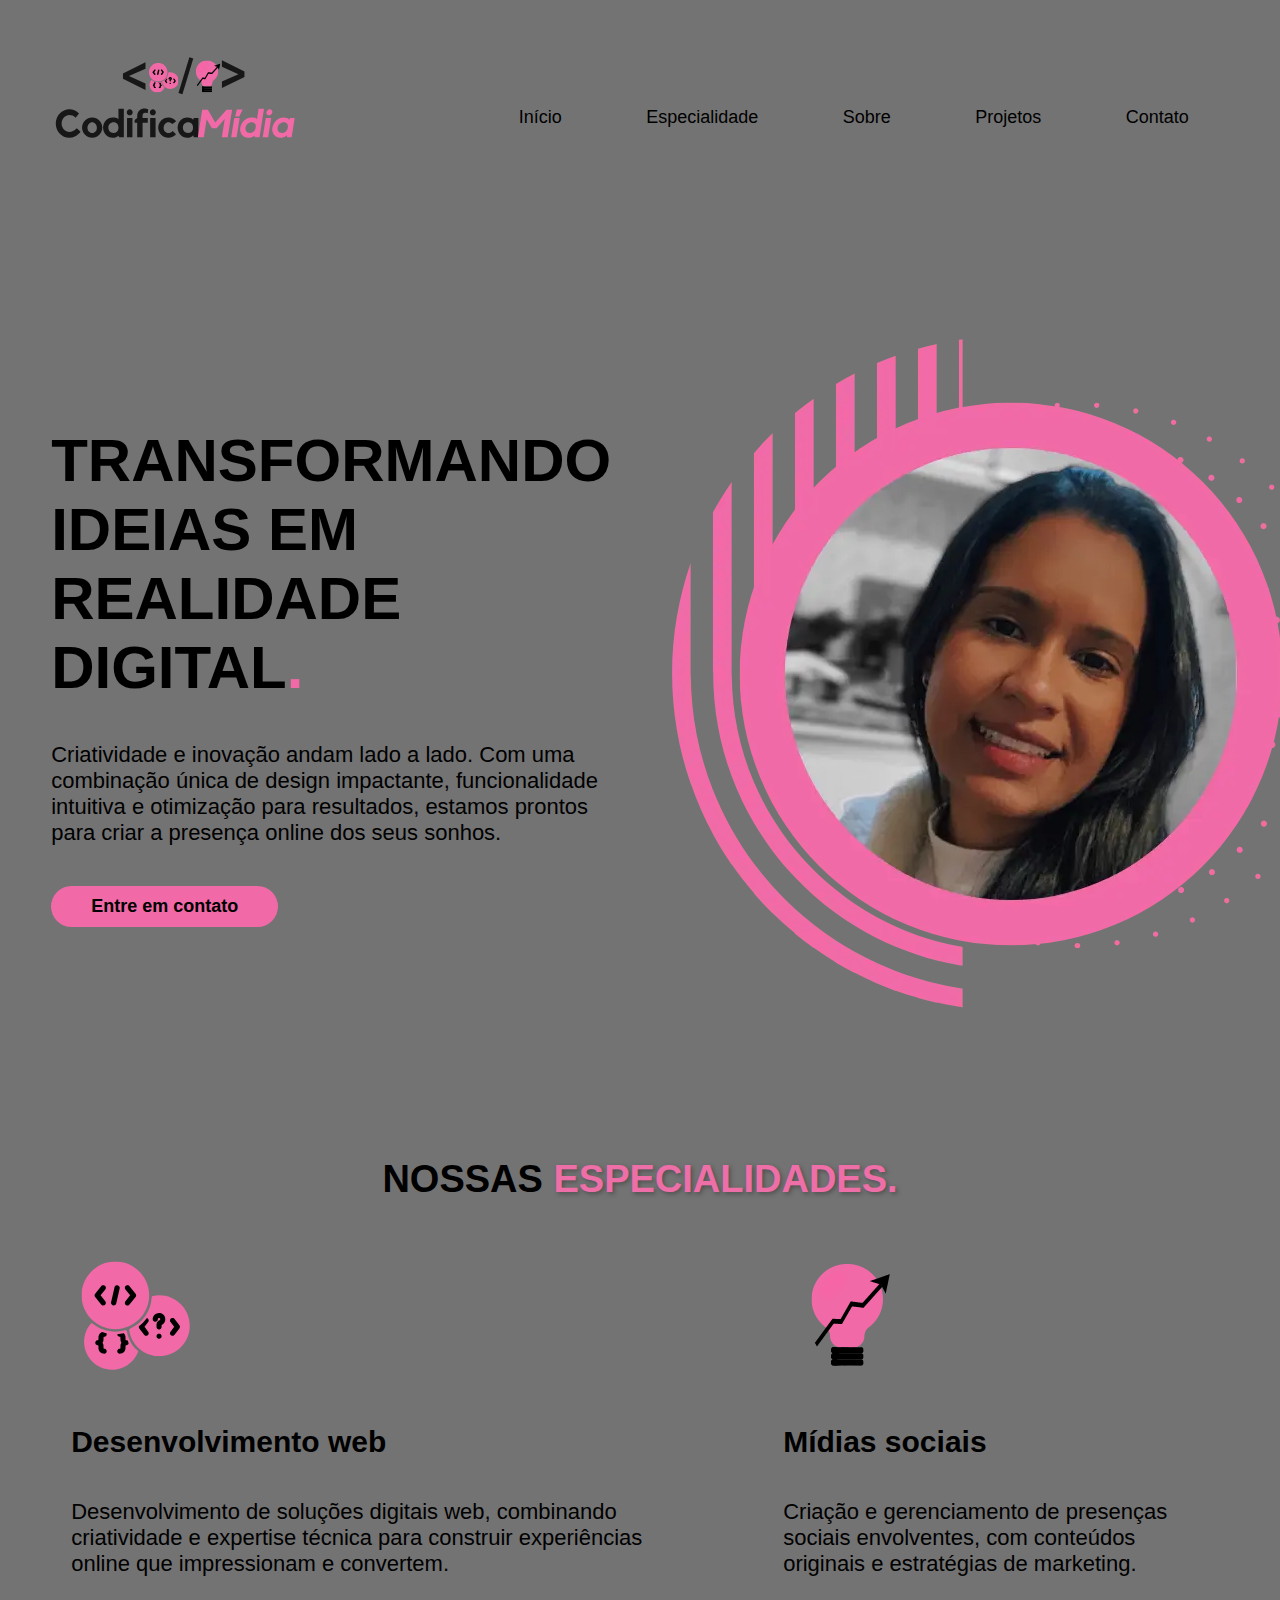
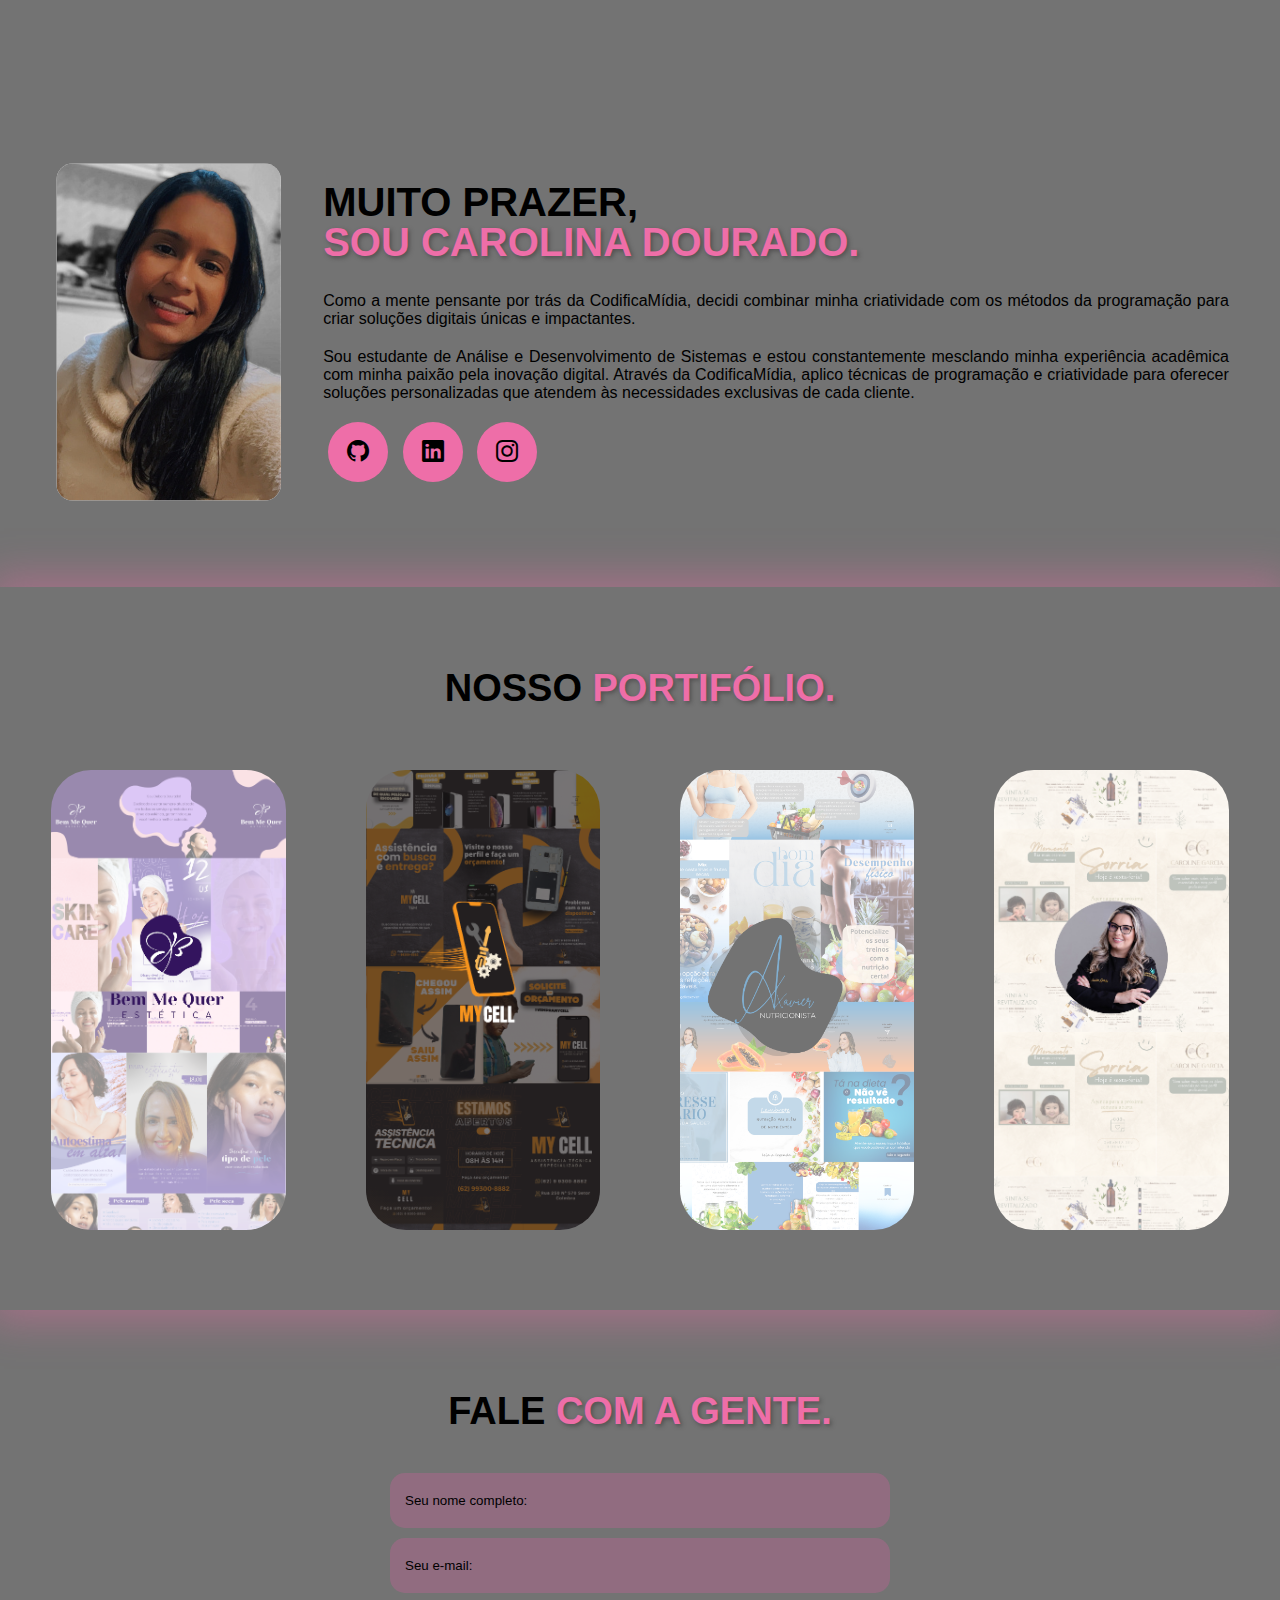
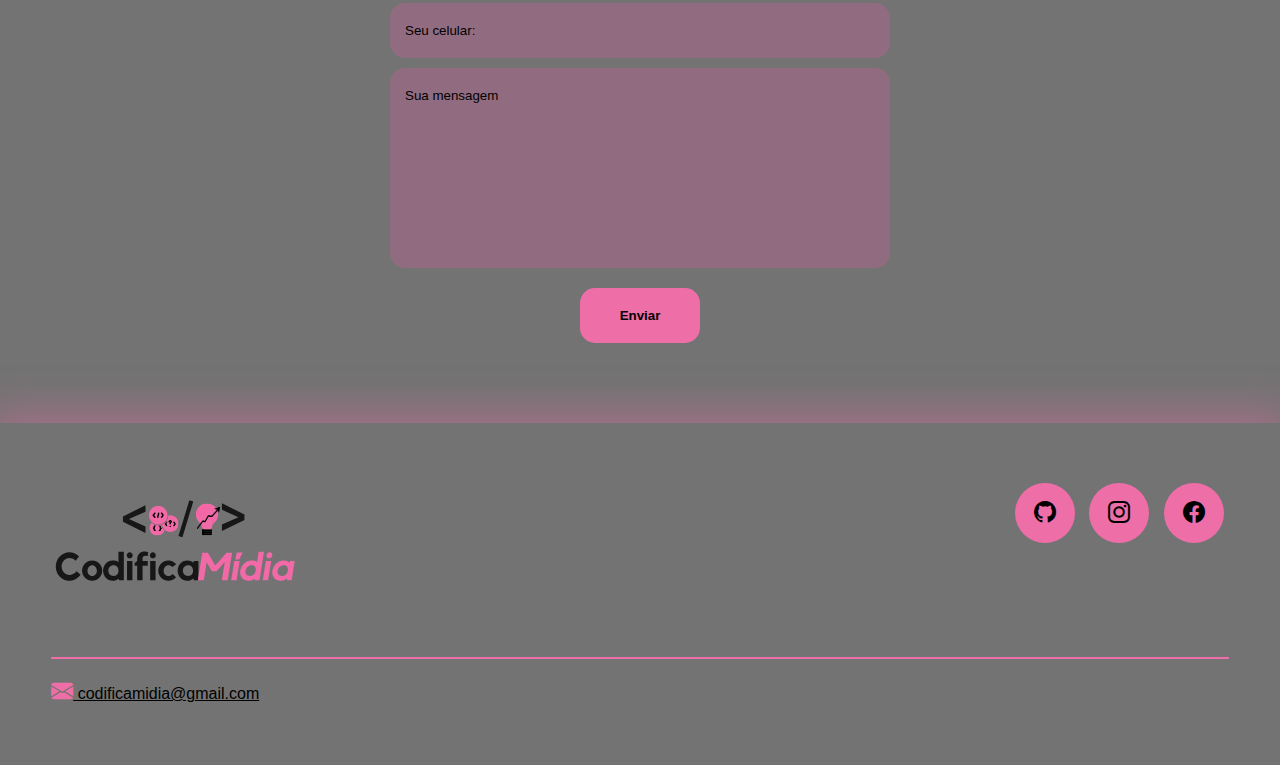
<file: index.html>
<!DOCTYPE html>
<html lang="pt-br">
<head>
    <meta charset="UTF-8">
    <meta name="viewport" content="width=device-width, initial-scale=1.0">
    <title>CodificaMídia</title>
    <!--bootstrap icons-->
    <link rel="stylesheet" href="https://cdn.jsdelivr.net/npm/bootstrap-icons@1.11.3/font/bootstrap-icons.min.css">
    <!--bootstrap icons-->
    <link rel="stylesheet" href="style.css">
    <script src="menu.js" defer></script>
    <link rel="shortcut icon" href="images/code.svg" type="image/x-icon">
</head>
<body>
    
<header>
    <div class="interface">
        <picture>
            <source media="(max-width: 1200px)" srcset="images/imagemlogo.svg" type="image/png">
            <img src="images/imagemlogoM.svg" alt="">
        </picture>
        <!--  
        <div class="logo">
            <a href="#">
                <img src="images/imagemteste.png" alt="Lodo da CodificaMídia">
            </a>
        </div><logo-->
        
        <nav class="menu-desktop">
            <ul>
                <li><a href="#inicio">Início</a></li>
                <li><a href="#especialidades">Especialidade</a></li>
                <li><a href="#sobre">Sobre</a></li>
                <li><a href="#portifolio">Projetos</a></li>
                <li><a href="#formulario">Contato</a></li>
            </ul>
        </nav>

        <div class="btn-abrir-menu" id="btn-menu">
            <i class="bi bi-list"></i>
        </div>

        <div class="menu-mobile" id="menu-mobile">
            <div class="btn-fechar">
                <i class="bi bi-x-lg"></i>
            </div><!--btn-fechar-->

            <nav>
                <ul>
                    <li><a href="#inico">Início</a></li>
                    <li><a href="#especialidades">Especialidade</a></li>
                    <li><a href="#sobre">Sobre</a></li>
                    <li><a href="#portifolio">Projetos</a></li>
                    <li><a href="#formulario">Contato</a></li>
                </ul>
            </nav>

        </div><!--menu-mobile-->
        <div class="overlay-menu" id="overlay-menu">

        </div><!--overlay-menu-->
    </div> <!--interface-->
</header>

<main>
    <section class="topo-do-site" id="inicio">
        <div class="interface">
            <div class="flex">
                <div class="txt-topo-site">
                    <h1>TRANSFORMANDO IDEIAS EM REALIDADE DIGITAL<span>.</span></h1>
                    <p>Criatividade e inovação andam lado a lado. Com uma combinação única de design impactante, funcionalidade intuitiva e otimização para resultados, estamos prontos para criar a presença online dos seus sonhos.</p>

                    <div class="btn-contato">
                        <a href="https://api.whatsapp.com/send?phone=5562992843441&text=Ol%C3%A1,%20gostaria%20de%20saber%20mais%20sobre%20a%20CodificaM%C3%ADdia%20" target="_blank">
                            <button>Entre em contato</button>
                        </a>
                    </div>
                </div> <!--txt-topo-site-->

                <div class="img-topo-site">
                    <img src="images/minhaImagem.webp" alt="Foto Carolina"> 
                </div><!--img-top-site-->
            </div> <!--flex-->
        </div> <!--interface-->
    </section> <!--topo-do-site-->

    <section class="especialidades" id="especialidades">
        <div class="interface">
            <h2 class="titulo">NOSSAS <span>ESPECIALIDADES.</span></h2>
            <div class="flex">
                <div class="especialidades-box">
                    <img src="images/code.svg" alt="">
                    <h3>Desenvolvimento web</h3>
                    <p>Desenvolvimento de soluções digitais web, combinando criatividade e expertise técnica para construir experiências online que impressionam e convertem.</p>
                </div> <!--especialidades_box-->
                <div class="especialidades-box">
                    <img src="images/midia.svg" alt="">
                    <h3>Mídias sociais</h3>
                    <p>Criação e gerenciamento de presenças sociais envolventes, com conteúdos originais e estratégias de marketing.</p>
                </div> <!--especialidades_box-->
            </div> <!--flex-->
        </div> <!--interface-->

    </section> <!--especialidades-->

    <section class="sobre" id="sobre">
        <div class="interface">
            <div class="flex">
                <div class="img-sobre">
                    <img src="images/minhaImagemVertical.png" alt="">
                </div> <!--img-sobre-->

                <div class="txt-sobre">
                    <h2>MUITO PRAZER, <span>SOU CAROLINA DOURADO.</span></h2>
                    <P>Como a mente pensante por trás da CodificaMídia, decidi combinar minha criatividade com os métodos da programação para criar soluções digitais únicas e impactantes.</p>
                    <P>Sou estudante de Análise e Desenvolvimento de Sistemas e estou constantemente mesclando minha experiência acadêmica com minha paixão pela inovação digital. Através da CodificaMídia, aplico técnicas de programação e criatividade para oferecer soluções personalizadas que atendem às necessidades exclusivas de cada cliente.</p>
                    
                    <div class="btn-social">
                        <a href="https://github.com/Caroldoourado" target="_blank"><button><i class="bi bi-github"></i></button></a>
                        <a href="https://www.linkedin.com/in/carolina-dourado-1a83141a1/" target="_blank"><button><i class="bi bi-linkedin"></i></button></a>
                        <a href="https://www.instagram.com/cadoourado/" target="_blank"><button><i class="bi bi-instagram"></i></button></a>
                    </div><!--btn-social-->
                </div><!--txt-sobre-->
            </div><!--flex-->
        </div> <!--interface-->
    </section> <!--sobre-->

    <section class="portifolio" id="portifolio">
        <div class="interface">
            <h2 class="titulo">NOSSO <span>PORTIFÓLIO.</span></h2>
            <div class="flex">
                <div class="img-port" style="background-image: url(images/imagem-bem-me-quer500.png);">
                    <a href="bem-me-quer.html"><div class="overlay"></div></a>
                </div>
                <div class="img-port" style="background-image: url(images/imagem-mycell500.png);">
                    <a href="mycell.html"><div class="overlay"></div></a>
                </div>
                <div class="img-port" style="background-image: url(images/imagem-angelica500px.png);">
                    <a href="nutricionista.html"><div class="overlay"></div></a>
                </div>
                <div class="img-port" style="background-image: url(images/imagem-carol500.png);">
                    <a href="caroline.html"><div class="overlay"></div></a>
                </div>
            </div><!--flex-->
        </div><!--interface-->
    </section> <!--portifolio-->

    <section class="formulario" id="formulario">
        <div class="interface">
            <h2 class="titulo">FALE <span>COM A GENTE.</span></h2>
            <form action="https://formsubmit.co/codificamidia@gmail.com" method="POST">

                <input type="text" name="name" placeholder="Seu nome completo:" required>
                <input type="email" name="email" placeholder="Seu e-mail:" required>
                <input type="text" placeholder="Seu celular:">
                <textarea name="message" placeholder="Sua mensagem" required></textarea>
                <input type="hidden" name="_captcha" value="false">
                <input type="hidden" name="_next" value="http://codificamidia.github.io/nossosite/pagina-agradecimento.html">
                <div class="btn-enviar"><input type="submit" value="Enviar"></div>
            </form>

        </div><!--interface-->
    </section><!--formulario-->
</main>

    <footer>
        <div class="interface">
            <div class="line-footer">
                <div class="flex">
                    <div class="logo-footer">
                        <img src="images/imagemlogoM.svg" alt="Logo Footer">
                    </div><!--logo-footer-->
                    <div class="btn-social">
                        <a href="https://github.com/codificamidia" target="_blank"><button><i class="bi bi-github"></i></button></a>
                        <a href="https://www.instagram.com/codificamidia/" target="_blank"><button><i class="bi bi-instagram"></i></button></a>
                        <a href="https://www.facebook.com/profile.php?id=61556168390229" target="_blank"><button><i class="bi bi-facebook"></i></button></a>
                    </div><!--btn-social-->
                </div><!--flex-->
            </div><!--line-footer-->

            <div class="line-footer borda">
                <p><i class="bi bi-envelope-fill"></i><a href="mailto:codificamidia@gmail.com"> codificamidia@gmail.com</a></p>
            </div><!--line-footer-->
        </div><!--interface-->
    </footer>

</body>

</html>
</file>
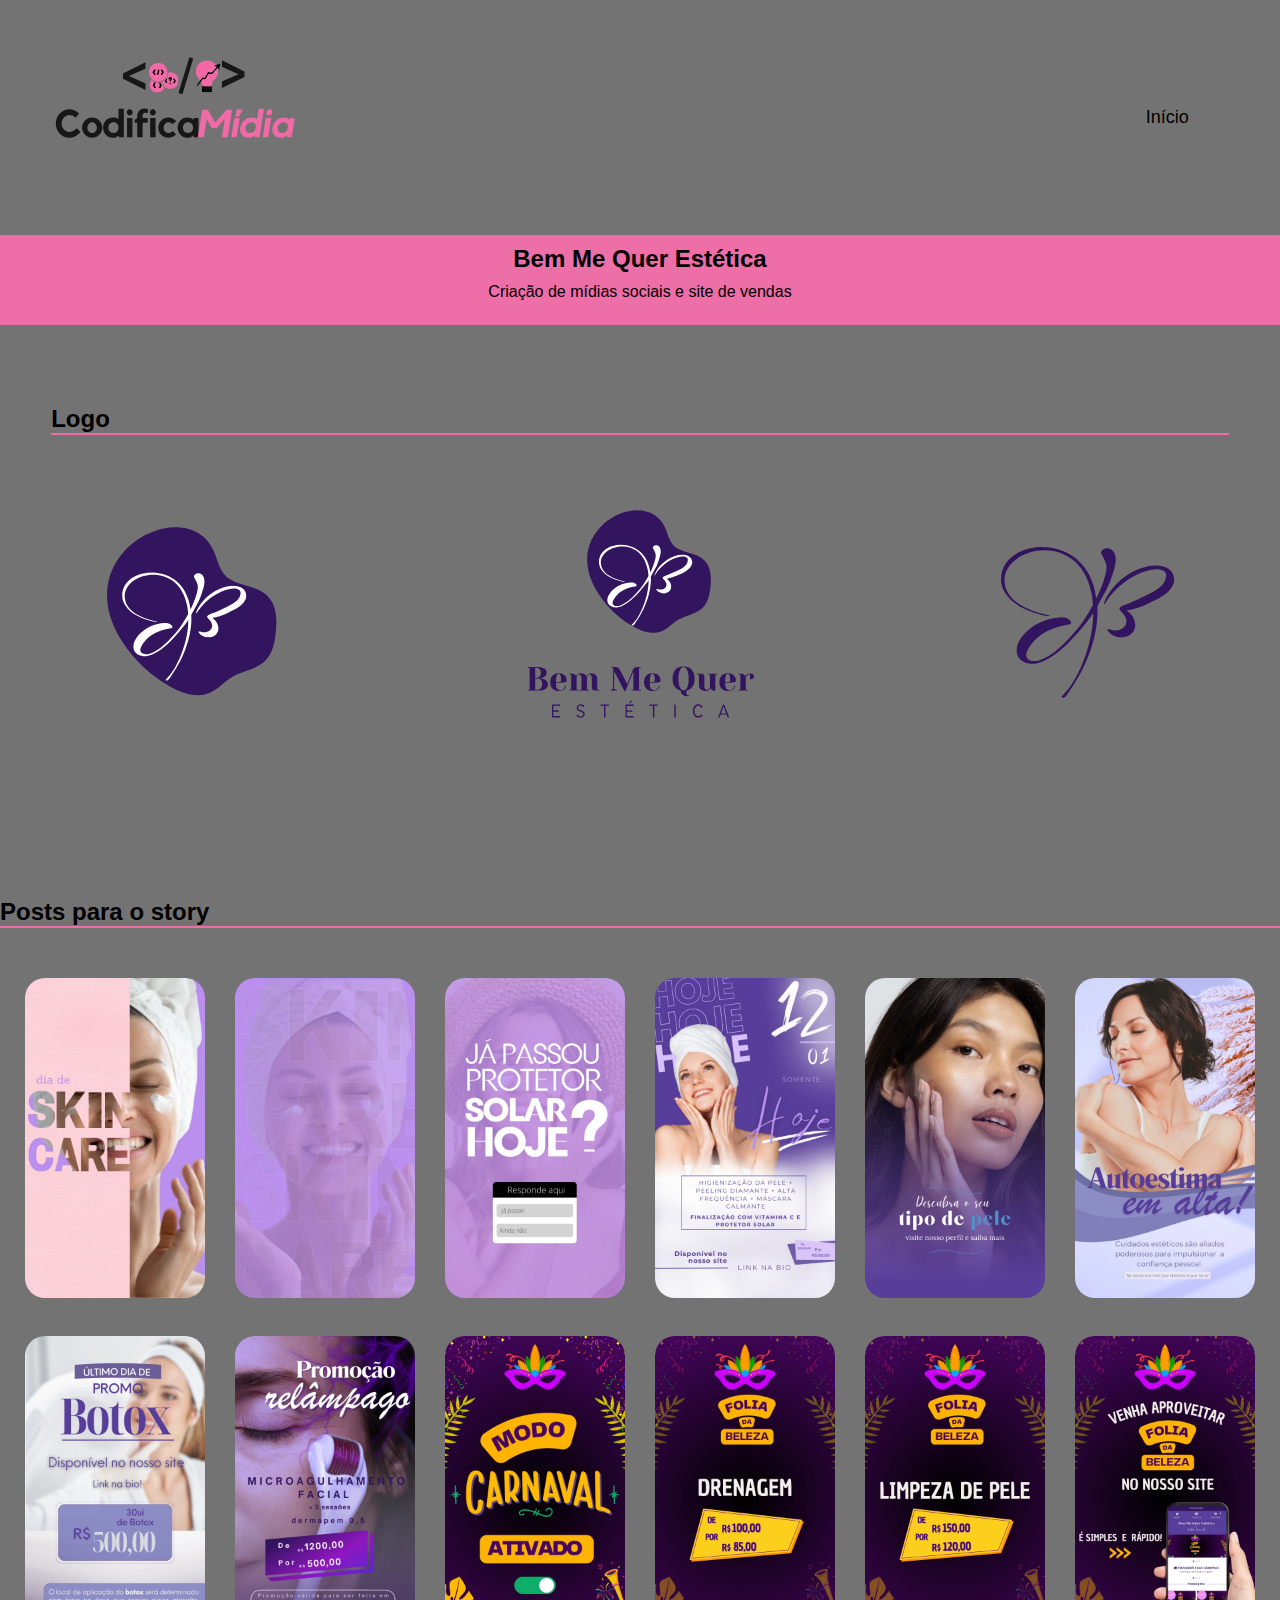
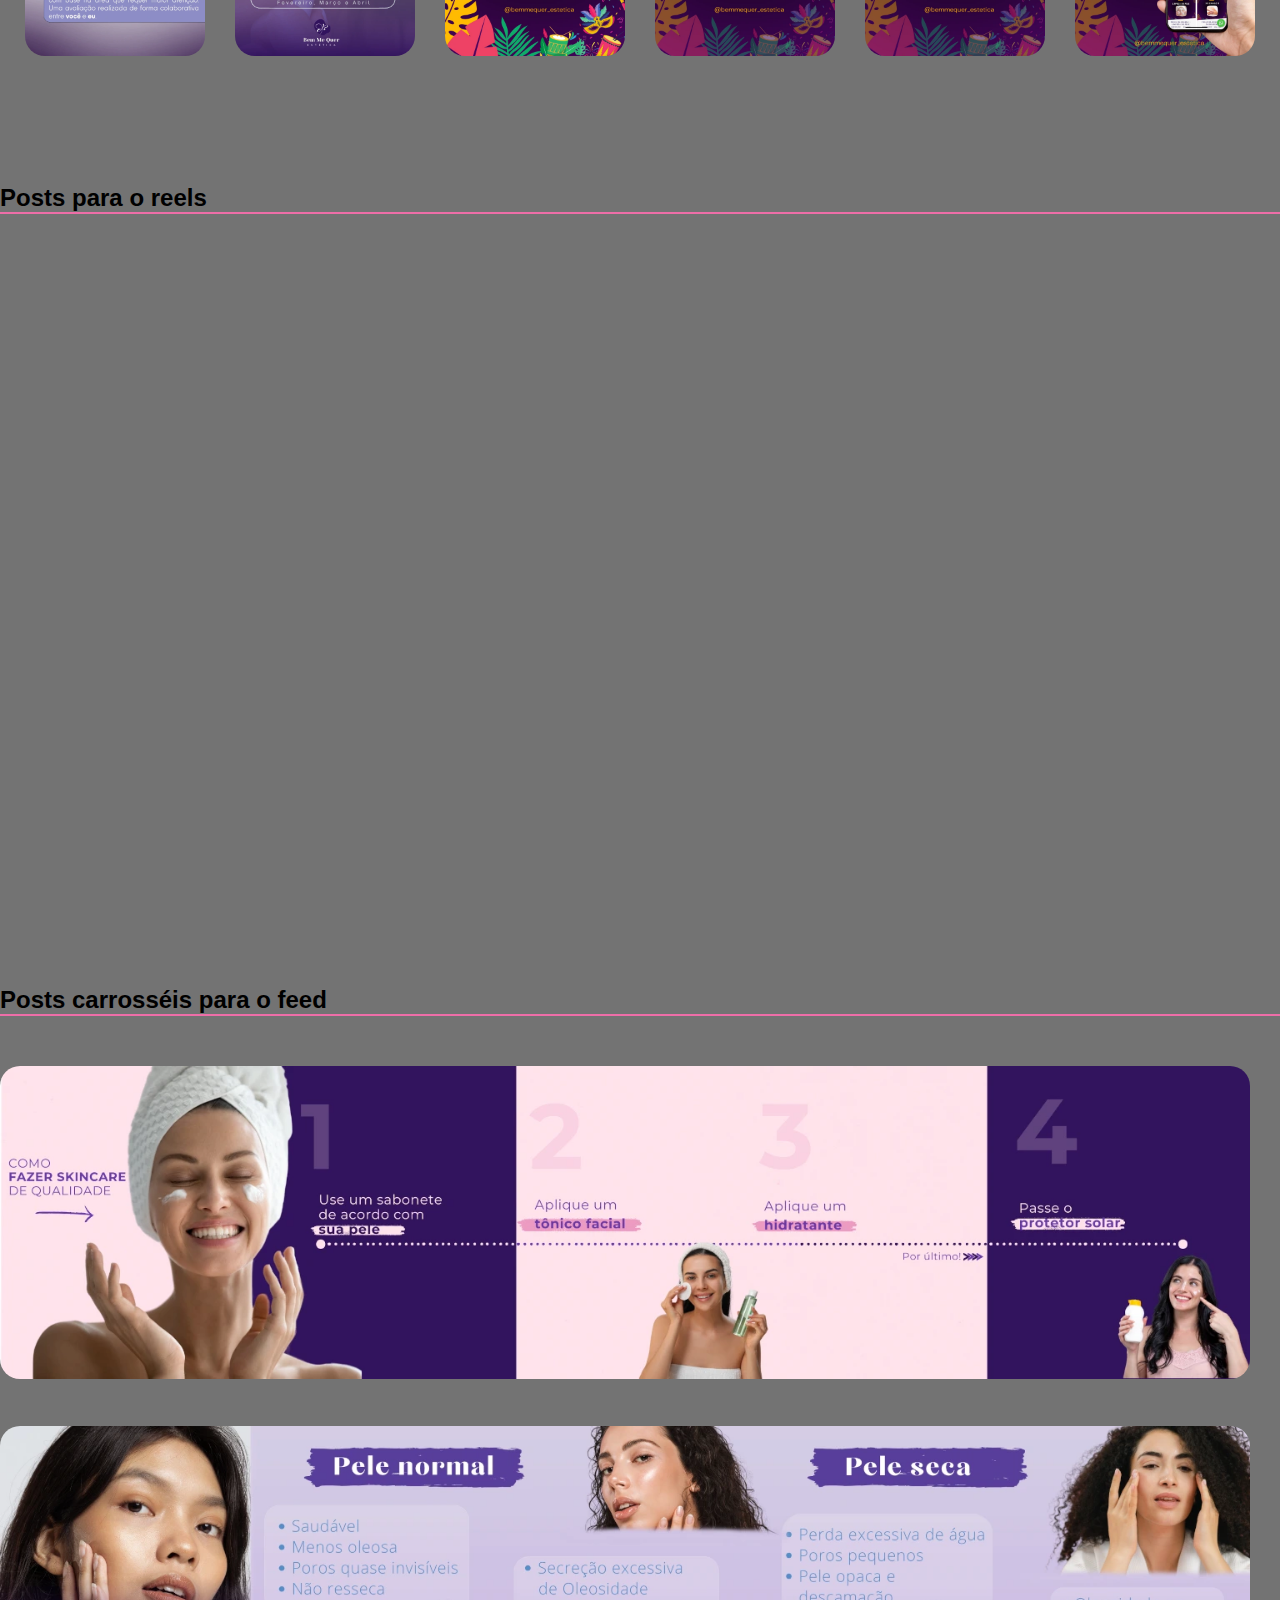
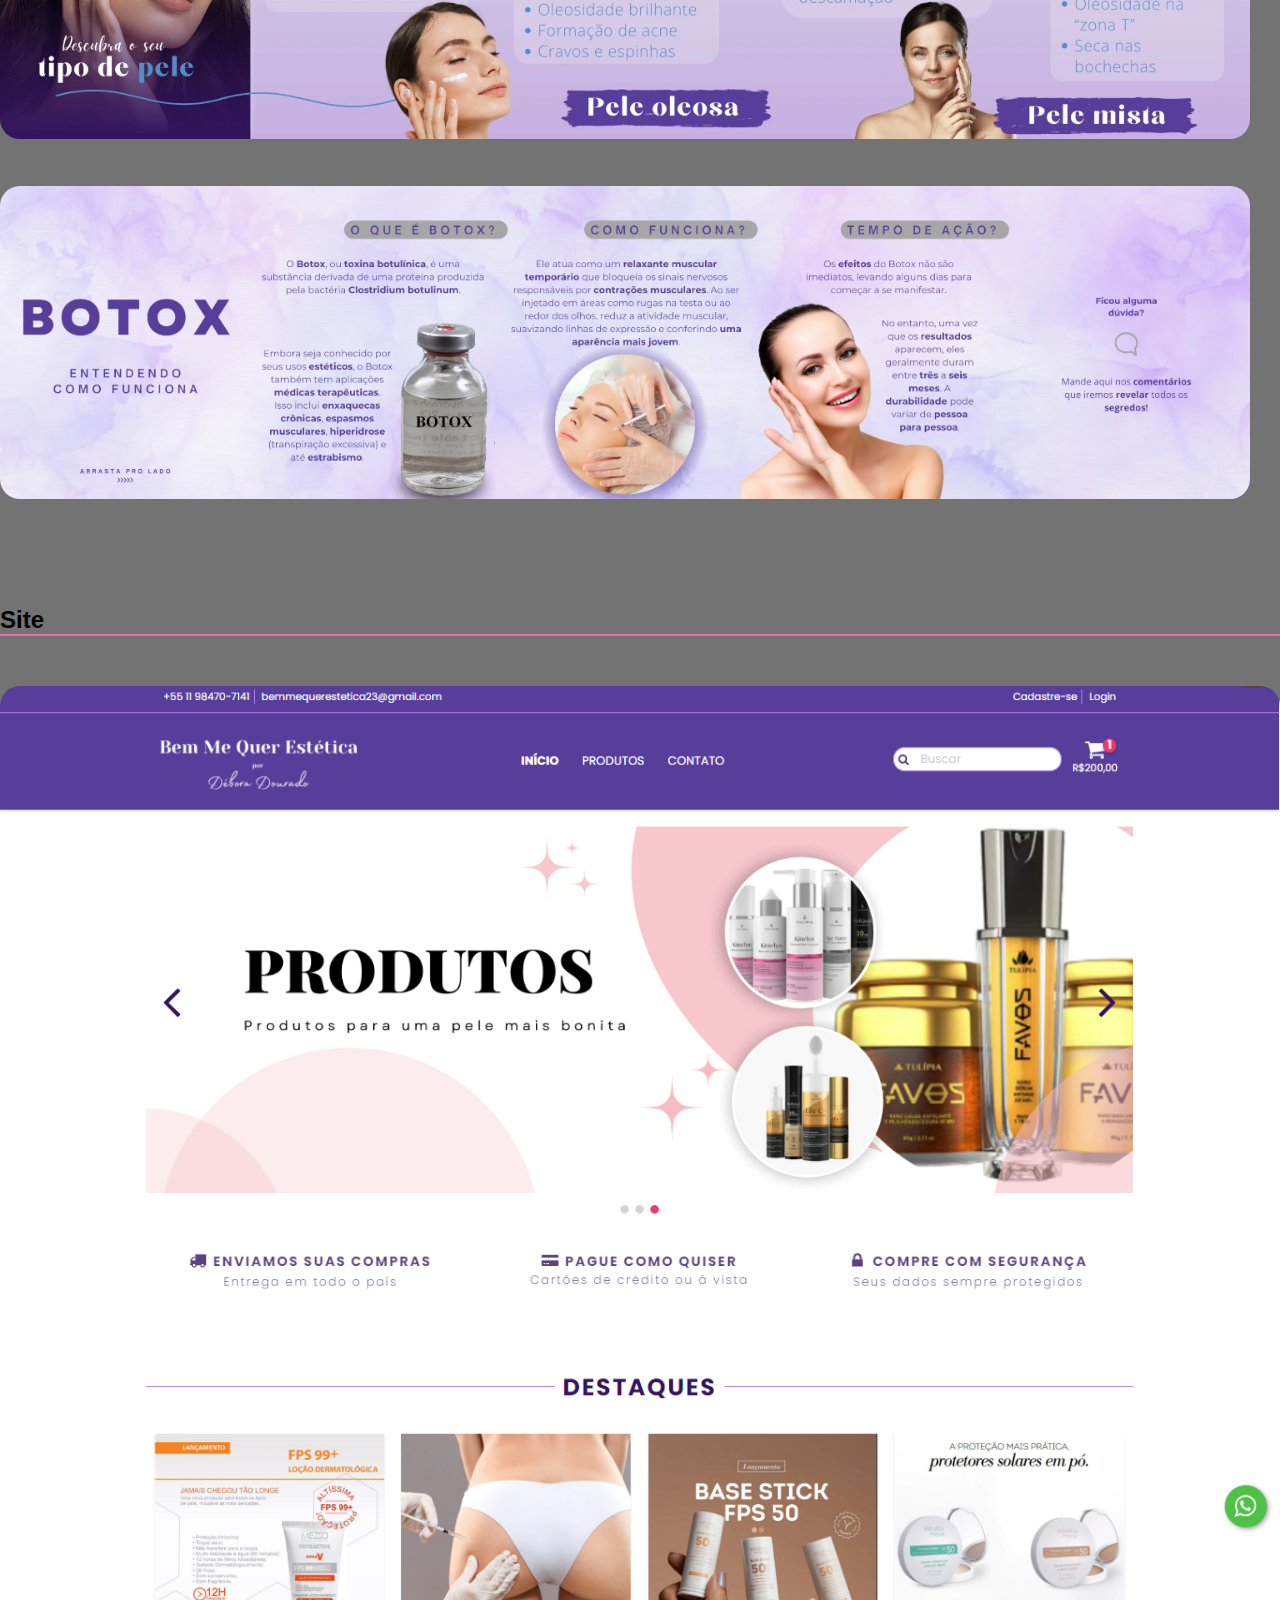
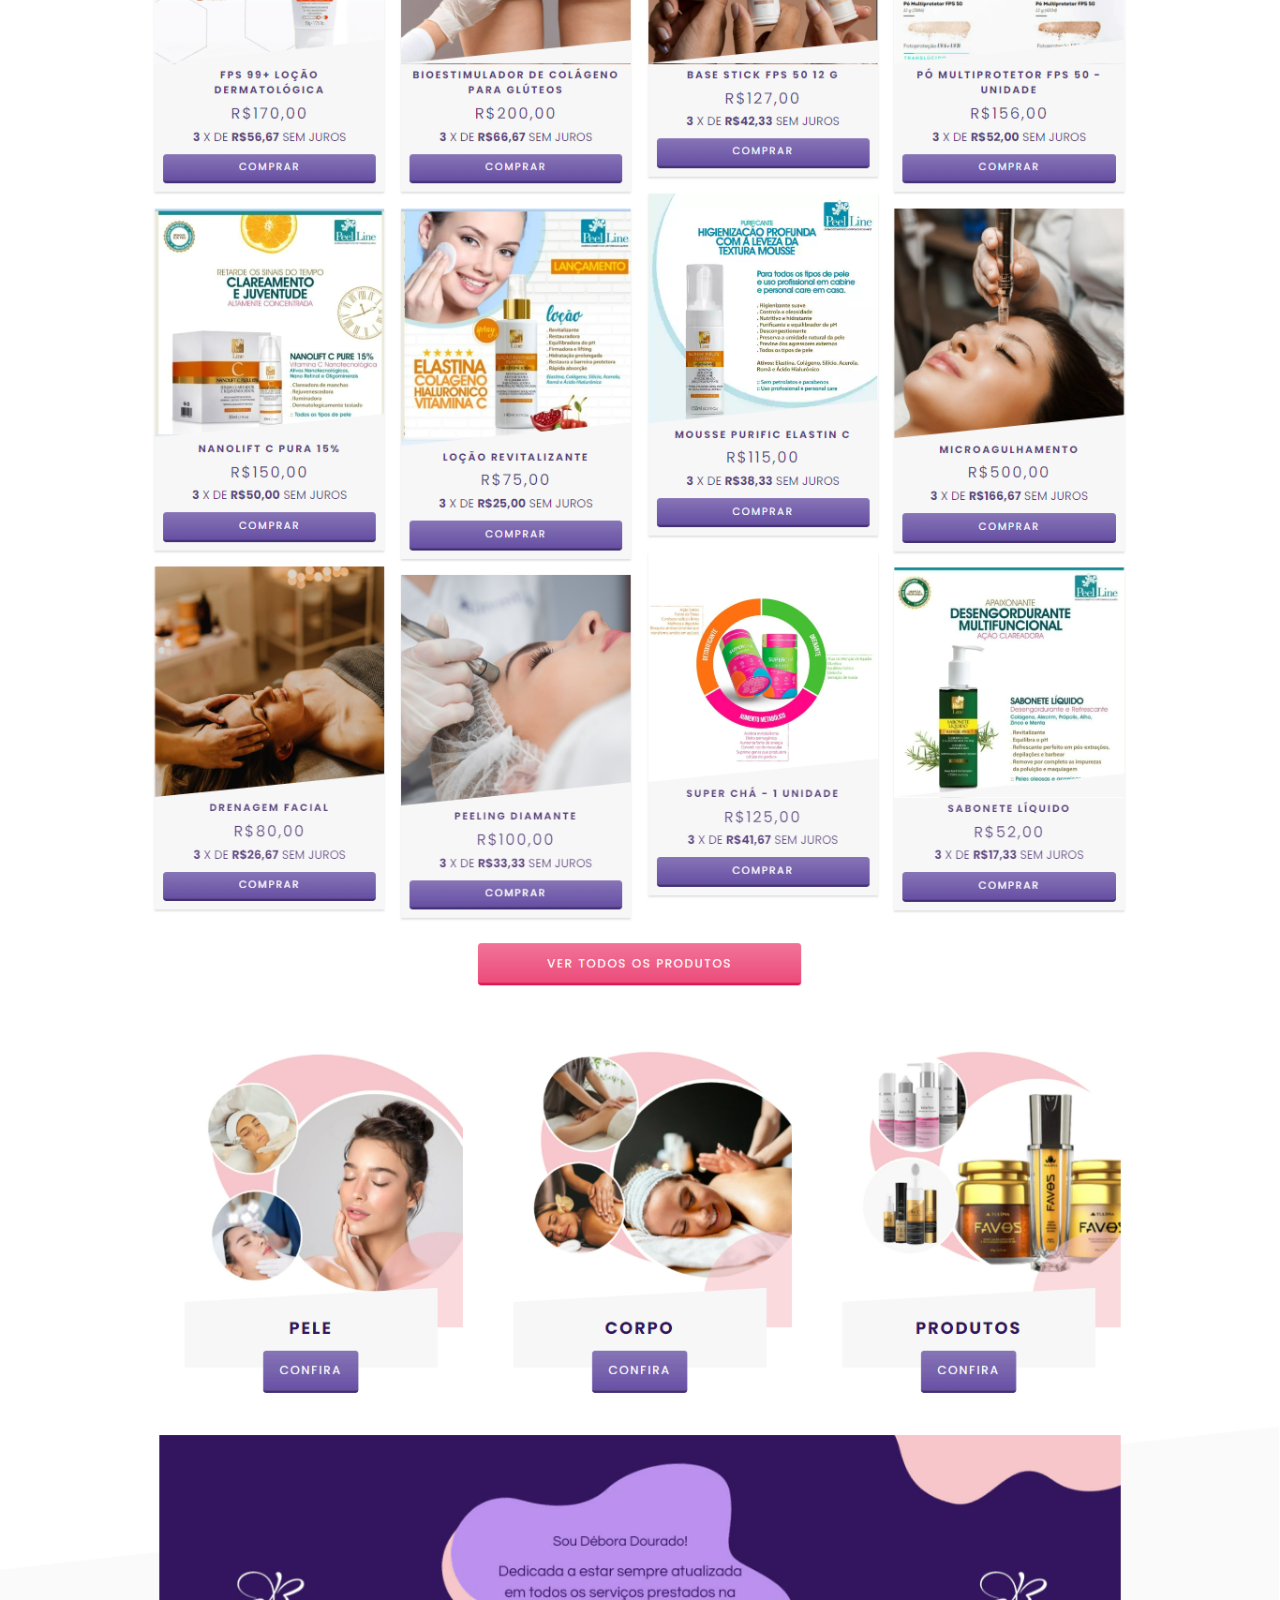
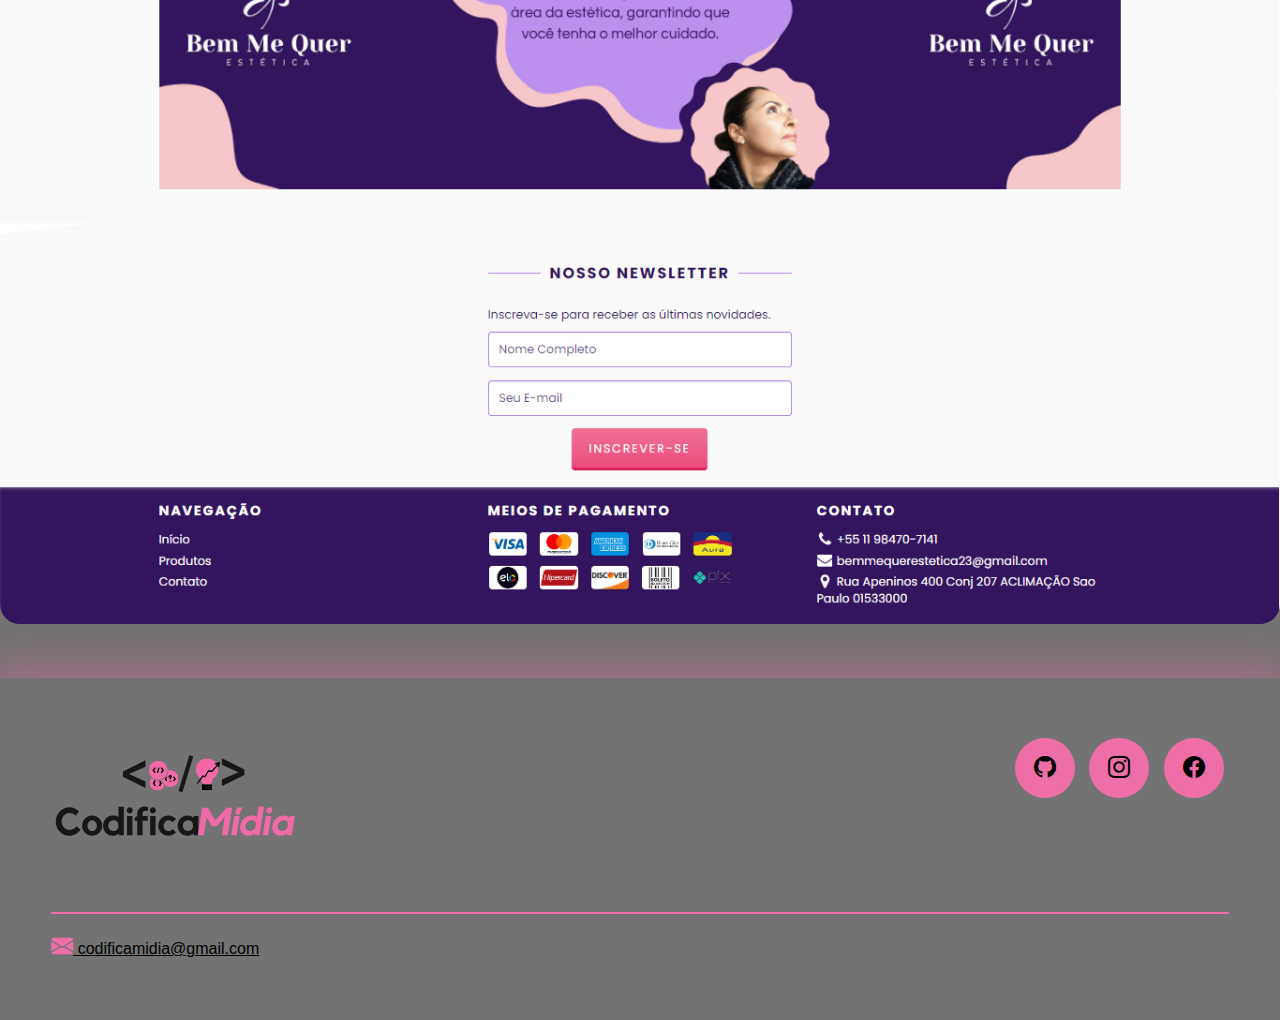
<file: bem-me-quer.html>
<!DOCTYPE html>
<html lang="pt-br">

<head>
    <meta charset="UTF-8">
    <meta name="viewport" content="width=device-width, initial-scale=1.0">
    <!--bootstrap icons-->
    <link rel="stylesheet" href="https://cdn.jsdelivr.net/npm/bootstrap-icons@1.11.3/font/bootstrap-icons.min.css">
    <!--bootstrap icons-->
    <link rel="stylesheet" href="style.css">
    <link rel="stylesheet" href="style-galeria.css">
    <link rel="shortcut icon" href="images/midia.svg" type="image/x-icon">
    <link rel="stylesheet" href="https://unpkg.com/swiper@8/swiper-bundle.min.css">
    <script src="menu.js" defer></script>
    <script src="https://unpkg.com/swiper@8/swiper-bundle.min.js"></script>
    <title>Projeto - Bem Me Quer</title>
</head>

<body>

    <header>
        <div class="interface">
            <picture class="logo">
                <a href="index.html">
                    <source media="(max-width: 1200px)" srcset="images/imagemlogo.svg" type="image/png">
                    <img src="images/imagemlogoM.svg" alt="">
                </a>
            </picture>

            <nav class="menu-desktop">
                <ul>
                    <li><a href="index.html">Início</a></li>
                </ul>
            </nav>

            <div class="btn-abrir-menu" id="btn-menu">
                <i class="bi bi-list"></i>
            </div>

            <div class="menu-mobile" id="menu-mobile">
                <div class="btn-fechar">
                    <i class="bi bi-x-lg"></i>
                </div><!--btn-fechar-->

                <nav>
                    <ul>
                        <li><a href="index.html">Início</a></li>
                    </ul>
                </nav>

            </div><!--menu-mobile-->
            <div class="overlay-menu" id="overlay-menu">

            </div><!--overlay-menu-->
        </div> <!--interface-->
    </header>

    <main>
        <section class="topo-galeria">
            <div class="interface">
                <div class="txt-topo-galeria">
                    <h2>Bem Me Quer Estética</h2>
                    <p>Criação de mídias sociais e site de vendas</p>
                </div><!--txt-topo-galeria-->
            </div><!--interface-->
        </section><!--topo-galeria-->

        <section class="galeria-desktop">
            <section class="logo-galeria">
                <div class="interface">

                    <div class="line-galeria linha">
                        <h2>Logo</h2>
                    </div><!--line-galeria-linha-->

                    <div class="flex">
                        <div class="logo-box">
                            <div class="img-galeria" id="logo2">
                                <a href="#">
                                    <img src="images/galeria-bem-me-quer/logo2.svg" alt="">
                                </a>
                            </div><!--img-galeria-->
                        </div><!--logo-box-->

                        <div class="logo-box">
                            <div class="img-galeria">
                                <a target="_blank" href="#">
                                    <img src="images/galeria-bem-me-quer/logo1.svg" alt="">
                                </a>
                            </div><!--img-galeria-->
                        </div><!--logo-box-->

                        <div class="logo-box">
                            <div class="img-galeria">
                                <a target="_blank" href="#">
                                    <img src="images/galeria-bem-me-quer/logo3.svg" alt="">
                                </a>
                            </div><!--img-galeria-->
                        </div><!--logo-box-->
                    </div><!--flex-->
            </section><!--logo-galeria-->

            <section class="posts-story">
                <div class="interface">
                    <div class="line-galeria linha">
                        <h2>Posts para o story</h2>
                    </div><!--line-galeria-linha-->

                    <div class="flex">
                        <div class="posts-story-box-1">
                            <div class="img-galeria">
                                <a target="_blank" href="#">
                                    <img src="images/galeria-bem-me-quer/1.webp" alt="">
                                </a>
                            </div><!--img-galeria-->
                        </div><!--posts-story-box-1-->
                        <div class="posts-story-box-1">
                            <div class="img-galeria">
                                <a target="_blank" href="#">
                                    <img src="images/galeria-bem-me-quer/2.webp" alt="">
                                </a>
                            </div><!--img-galeria-->
                        </div><!--posts-story-box-1-->
                        <div class="posts-story-box-1">
                            <div class="img-galeria">
                                <a target="_blank" href="#">
                                    <img src="images/galeria-bem-me-quer/3.webp" alt="">
                                </a>
                            </div><!--img-galeria-->
                        </div><!--posts-story-box-1-->
                        <div class="posts-story-box-1">
                            <div class="img-galeria">
                                <a target="_blank" href="#">
                                    <img src="images/galeria-bem-me-quer/4.webp" alt="">
                                </a>
                            </div><!--img-galeria-->
                        </div><!--posts-story-box-1-->
                        <div class="posts-story-box-1">
                            <div class="img-galeria">
                                <a target="_blank" href="#">
                                    <img src="images/galeria-bem-me-quer/5.webp" alt="">
                                </a>
                            </div><!--img-galeria-->
                        </div><!--posts-story-box-1-->
                        <div class="posts-story-box-1">
                            <div class="img-galeria">
                                <a target="_blank" href="#">
                                    <img src="images/galeria-bem-me-quer/6.webp" alt="">
                                </a>
                            </div><!--img-galeria-->
                        </div><!--posts-story-box-1-->
                    </div><!--flex-->

                    <div class="flex">
                        <div class="posts-story-box-2">
                            <div class="img-galeria">
                                <a target="_blank" href="#">
                                    <img src="images/galeria-bem-me-quer/7.webp" alt="">
                                </a>
                            </div><!--img-galeria-->
                        </div><!--posts-story-box-2-->

                        <div class="posts-story-box-2">
                            <div class="img-galeria">
                                <a target="_blank" href="#">
                                    <img src="images/galeria-bem-me-quer/12.webp" alt="">
                                </a>
                            </div><!--img-galeria-->
                        </div><!--posts-story-box-2-->

                        <div class="posts-story-box-2">
                            <div class="img-galeria">
                                <a target="_blank" href="#">
                                    <img src="images/galeria-bem-me-quer/9.webp" alt="">
                                </a>
                            </div><!--img-galeria-->
                        </div><!--posts-story-box-2-->

                        <div class="posts-story-box-2">
                            <div class="img-galeria">
                                <a target="_blank" href="#">
                                    <img src="images/galeria-bem-me-quer/10.webp" alt="">
                                </a>
                            </div><!--img-galeria-->
                        </div><!--posts-story-box-2-->

                        <div class="posts-story-box-2">
                            <div class="img-galeria">
                                <a target="_blank" href="#">
                                    <img src="images/galeria-bem-me-quer/11.webp" alt="">
                                </a>
                            </div><!--img-galeria-->
                        </div><!--posts-story-box-2-->

                        <div class="posts-story-box-2">
                            <div class="img-galeria">
                                <a target="_blank" href="#">
                                    <img src="images/galeria-bem-me-quer/8.webp" alt="">
                                </a>
                            </div><!--img-galeria-->
                        </div><!--posts-story-box-2-->
                    </div><!--flex-->
                </div><!--interface-->
            </section><!--posts-story-->

            <section class="post-reels">
                <div class="interface">
                    <div class="line-galeria linha">
                        <h2>Posts para o reels</h2>
                    </div><!--line-galeria-->
                    <div class="flex">
                    <div class="post-reels-box">
                        <iframe width="411" height="731" src="https://www.youtube.com/embed/rtuhA4oO46I" title="bem-me-quer-estetica" frameborder="0" allow="accelerometer; autoplay; clipboard-write; encrypted-media; gyroscope; picture-in-picture; web-share" allowfullscreen></iframe>
                    </div>

                    <div class="post-reels-box">
                        <iframe src="https://www.youtube.com/embed/alPk_uoKEzo" title="bem-me-quer-estetica" frameborder="0" allow="accelerometer; autoplay; clipboard-write; encrypted-media; gyroscope; picture-in-picture; web-share" allowfullscreen></iframe>
                    </div>

                    <div class="post-reels-box">
                        <iframe width="411" height="731" src="https://www.youtube.com/embed/vGZH2mo5Hxc" title="bem-me-quer-estetica-reels" frameborder="0" allow="accelerometer; autoplay; clipboard-write; encrypted-media; gyroscope; picture-in-picture; web-share" allowfullscreen></iframe>
                    </div>

                </div>
                </div><!--interface-->
            </section><!--post-reels-->

            <section class="post-carrosseis">
                <div class="interface">
                    <div class="line-galeria linha">
                        <h2>Posts carrosséis para o feed</h2>
                    </div><!--line-galeria-->

                    <div class="post-carrosseis-box-1">
                        <div class="img-galeria">
                            <a target="_blank" href="#">
                                <img src="images/galeria-bem-me-quer/13.webp" alt="">
                            </a>
                        </div><!--img-galeria-->
                    </div><!--post-carrosseis-box-1-->
                    <div class="post-carrosseis-box-2">
                        <div class="img-galeria">
                            <a target="_blank" href="#">
                                <img src="images/galeria-bem-me-quer/14.webp" alt="">
                            </a>
                        </div><!--img-galeria-->
                    </div><!--post-carrosseis-box-1-->
                    <div class="post-carrosseis-box-3">
                        <div class="img-galeria">
                            <a target="_blank" href="#">
                                <img src="images/galeria-bem-me-quer/15.webp" alt="">
                            </a>
                        </div><!--img-galeria-->
                    </div><!--post-carrosseis-box-1-->

                </div><!--interface-->
            </section><!--post-carrosseis-->

            <section class="site">
                <div class="interface">
                    <div class="line-galeria linha">
                        <h2>Site</h2>
                    </div><!--line-galeria-linha-->

                    <div class="site-box">
                        <div class="img-galeria">
                            <a target="_blank" href="#">
                                <img src="images/galeria-bem-me-quer/site.webp" alt="">
                            </a>
                        </div><!--img-galeria-->
                    </div><!--post-carrosseis-box-1-->

                </div>
            </section>

        </section><!--galeria-desktop-->

        <section class="galeria-mobile">

            <section class="logo-mobile">
                <div class="line-galeria linha">
                    <h2>Logo</h2>
                </div><!--line-galeria-linha-->
                <div class="swiper">
                    <div class="swiper-wrapper">
                        <div class="swiper-slide">
                            <div class="img-mobile">
                                <img src="images/galeria-bem-me-quer/logo1.svg" alt="">
                            </div>
                        </div>
    
                        <div class="swiper-slide">
                            <div class="img-mobile">
                                <img src="images/galeria-bem-me-quer/logo2.svg" alt="">
                            </div>
                        </div>
                        <div class="swiper-slide">
                            <div class="img-mobile">
                                <img src="images/galeria-bem-me-quer/logo3.svg" alt="">
                            </div>
                        </div>
                    </div>
    
                    <div class="swiper-button-next" style="color:#ee6ea8;"></div>
                    <div class="swiper-button-prev" style="color:#ee6ea8;"></div>
                    <div class="swiper-pagination"></div>

                </div>
            </section><!--post-story-mobile-->

            <section class="post-story-mobile">
                <div class="line-galeria linha">
                    <h2>Posts para o story</h2>
                </div><!--line-galeria-linha-->
                <div class="swiper">
                    <div class="swiper-wrapper">
                        <div class="swiper-slide">
                            <div class="img-mobile">
                                <img src="images/galeria-bem-me-quer/1.webp" alt="">
                            </div>
                        </div>
    
                        <div class="swiper-slide">
                            <div class="img-mobile">
                                <img src="images/galeria-bem-me-quer/2.webp" alt="">
                            </div>
                        </div>
                        <div class="swiper-slide">
                            <div class="img-mobile">
                                <img src="images/galeria-bem-me-quer/3.webp" alt="">
                            </div>
                        </div>
                        <div class="swiper-slide">
                            <div class="img-mobile">
                                <img src="images/galeria-bem-me-quer/4.webp" alt="">
                            </div>
                        </div>
                        <div class="swiper-slide">
                            <div class="img-mobile">
                                <img src="images/galeria-bem-me-quer/5.webp" alt="">
                            </div>
                        </div>
                        <div class="swiper-slide">
                            <div class="img-mobile">
                                <img src="images/galeria-bem-me-quer/6.webp" alt="">
                            </div>
                        </div>
                        <div class="swiper-slide">
                            <div class="img-mobile">
                                <img src="images/galeria-bem-me-quer/7.webp" alt="">
                            </div>
                        </div>
                        <div class="swiper-slide">
                            <div class="img-mobile">
                                <img src="images/galeria-bem-me-quer/8.webp" alt="">
                            </div>
                        </div>
                        <div class="swiper-slide">
                            <div class="img-mobile">
                                <img src="images/galeria-bem-me-quer/9.webp" alt="">
                            </div>
                        </div>
                        <div class="swiper-slide">
                            <div class="img-mobile">
                                <img src="images/galeria-bem-me-quer/10.webp" alt="">
                            </div>
                        </div>
                        <div class="swiper-slide">
                            <div class="img-mobile">
                                <img src="images/galeria-bem-me-quer/11.webp" alt="">
                            </div>
                        </div>
                        <div class="swiper-slide">
                            <div class="img-mobile">
                                <img src="images/galeria-bem-me-quer/12.webp" alt="">
                            </div>
                        </div>
                    </div>
    
                    <div class="swiper-button-next" style="color:#ee6ea8;"></div>
                    <div class="swiper-button-prev" style="color:#ee6ea8;"></div>
                    <div class="swiper-pagination"></div>

                </div>
            </section><!--post-story-mobile-->

            <section class="post-reels-mobile">
                <div class="line-galeria linha">
                    <h2>Posts para o reels</h2>
                </div><!--line-galeria-linha-->
                <div class="swiper">
                    <div class="swiper-wrapper">
                        <div class="swiper-slide video">
                            <div class="post-reels-box">
                                <iframe width="411" height="731" src="https://www.youtube.com/embed/rtuhA4oO46I" title="bem-me-quer-estetica" frameborder="0" allow="accelerometer; autoplay; clipboard-write; encrypted-media; gyroscope; picture-in-picture; web-share" allowfullscreen></iframe>
                            </div>
                        </div>      
                        
                        <div class="swiper-slide video">
                            <div class="post-reels-box">
                                <iframe width="411" height="731" src="https://www.youtube.com/embed/alPk_uoKEzo" title="bem-me-quer-estetica" frameborder="0" allow="accelerometer; autoplay; clipboard-write; encrypted-media; gyroscope; picture-in-picture; web-share" allowfullscreen></iframe>
                            </div>
                        </div>      
                        
                        <div class="swiper-slide video">
                            <div class="post-reels-box">
                                <iframe width="411" height="731" src="https://www.youtube.com/embed/vGZH2mo5Hxc" title="bem-me-quer-estetica-reels" frameborder="0" allow="accelerometer; autoplay; clipboard-write; encrypted-media; gyroscope; picture-in-picture; web-share" allowfullscreen></iframe>
                            </div>
                        </div>      

                    </div>
    
                    <div class="swiper-button-next" style="color:#ee6ea8;"></div>
                    <div class="swiper-button-prev" style="color:#ee6ea8;"></div>
                    <div class="swiper-pagination"></div>

                </div>
            </section><!--post-story-mobile-->

            <section class="post-carrosseis-mobile">
                <div class="interface">
                    <div class="line-galeria linha">
                        <h2>Posts carrosséis para o feed</h2>
                    </div><!--line-galeria-->

                    <div class="post-carrosseis-box-mobile-1">
                        <div class="img-galeria">
                            <a target="_blank" href="#">
                                <img src="images/galeria-bem-me-quer/13.webp" alt="">
                            </a>
                        </div><!--img-galeria-->
                    </div><!--post-carrosseis-box-mobile-1-->

                    <div class="post-carrosseis-box-mobile-2">
                        <div class="img-galeria">
                            <a target="_blank" href="#">
                                <img src="images/galeria-bem-me-quer/14.webp" alt="">
                            </a>
                        </div><!--img-galeria-->
                    </div><!--post-carrosseis-box-mobile-2-->

                    <div class="post-carrosseis-box-mobile-3">
                        <div class="img-galeria">
                            <a target="_blank" href="#">
                                <img src="images/galeria-bem-me-quer/15.webp" alt="">
                            </a>
                        </div><!--img-galeria-->
                    </div><!--post-carrosseis-box-mobile-3-->

                </div><!--interface-->
            </section><!--post-carrosseis-mobile-->
            
            <section class="site-mobile">
                <div class="interface">
                    <div class="line-galeria linha">
                        <h2>Site</h2>
                    </div><!--line-galeria-linha-->

                    <div class="site-box-mobile">
                        <div class="img-galeria">
                            <a target="_blank" href="#">
                                <img src="images/galeria-bem-me-quer/site.webp" alt="">
                            </a>
                        </div><!--img-galeria-->
                    </div><!--post-carrosseis-box-1-->

                </div>
            </section>

        </section><!--galeria-mobile-->

        <footer>
            <div class="interface">
                <div class="line-footer">
                    <div class="flex">
                        <div class="logo-footer">
                            <img src="images/imagemlogoM.svg" alt="Logo Footer">
                        </div><!--logo-footer-->
                        <div class="btn-social">
                            <a href="https://github.com/codificamidia" target="_blank"><button><i class="bi bi-github"></i></button></a>
                            <a href="https://www.instagram.com/codificamidia/" target="_blank"><button><i class="bi bi-instagram"></i></button></a>
                            <a href="https://www.facebook.com/profile.php?id=61556168390229" target="_blank"><button><i class="bi bi-facebook"></i></button></a>
                        </div><!--btn-social-->
                    </div><!--flex-->
                </div><!--line-footer-->
    
                <div class="line-footer borda">
                    <p><i class="bi bi-envelope-fill"></i><a href="mailto:codificamidia@gmail.com"> codificamidia@gmail.com</a></p>
                </div><!--line-footer-->
            </div><!--interface-->
        </footer>
    </main>
</body>

</html>
</file>
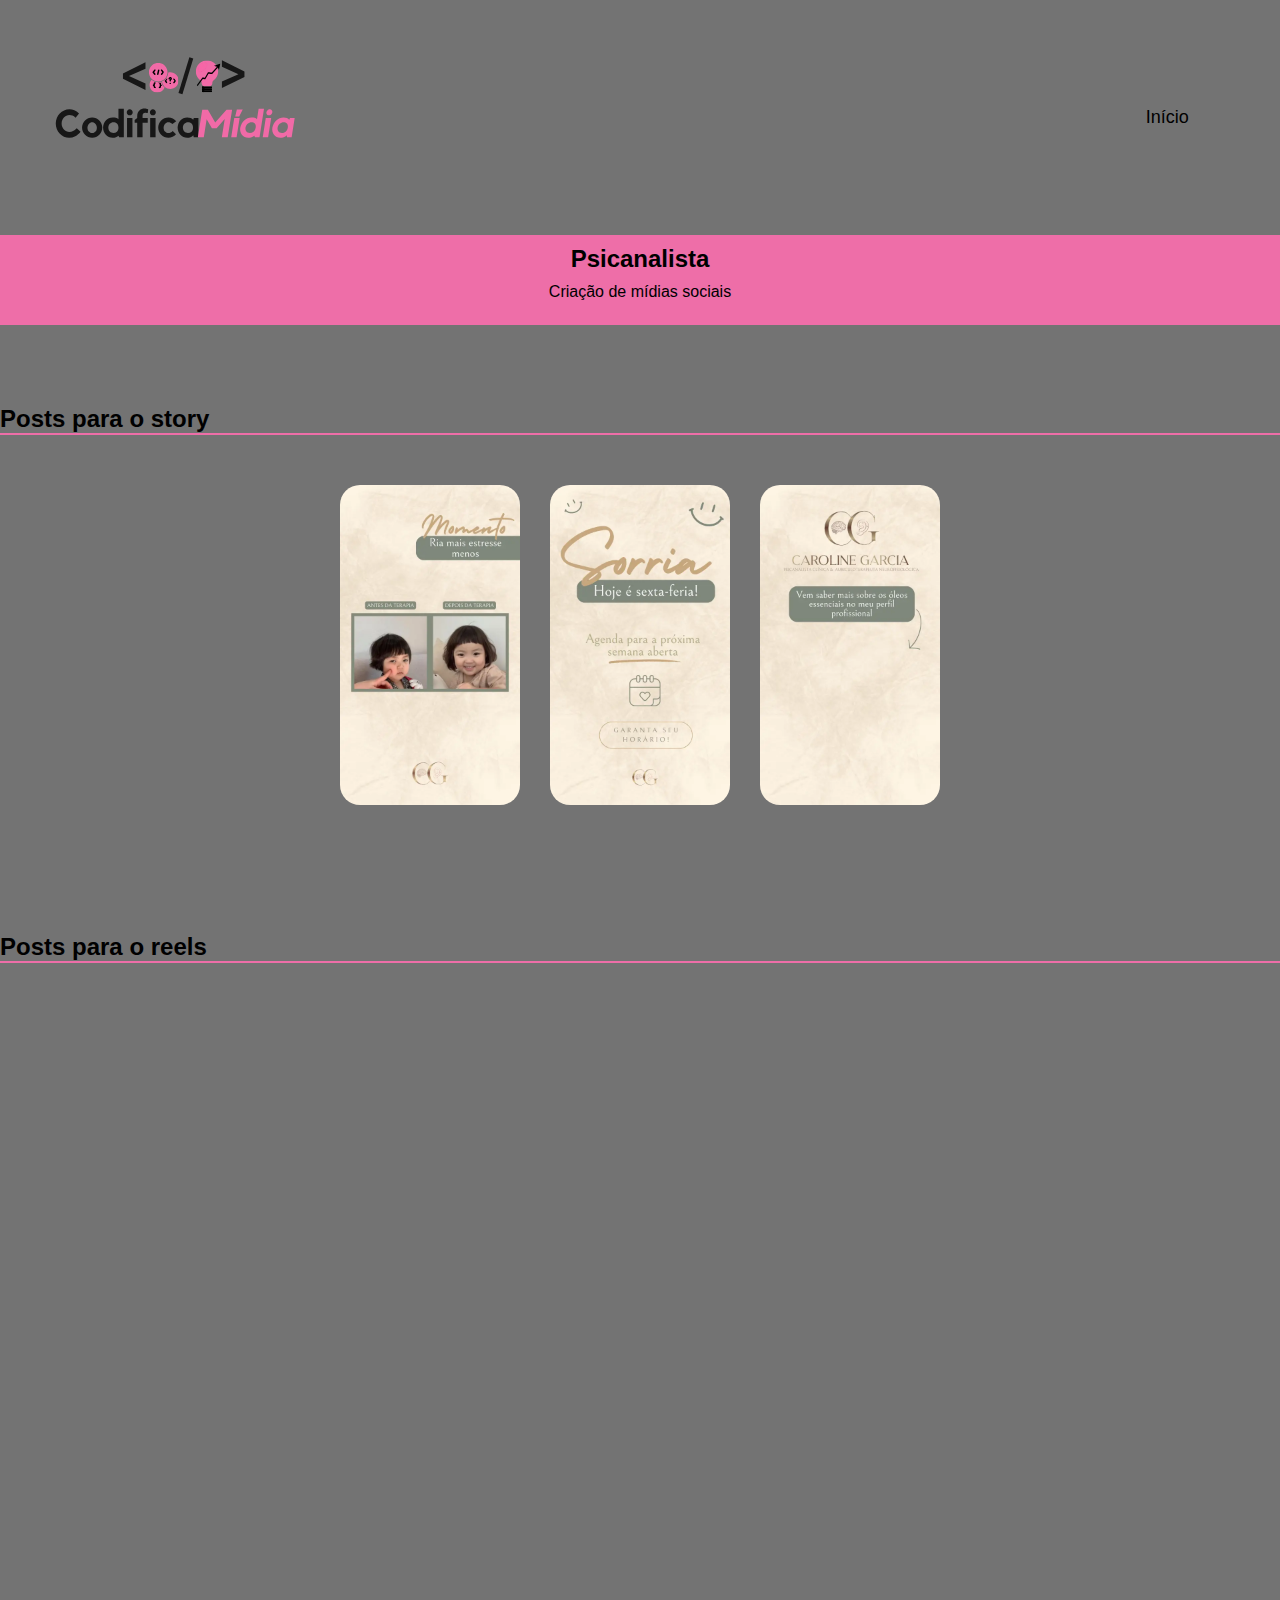
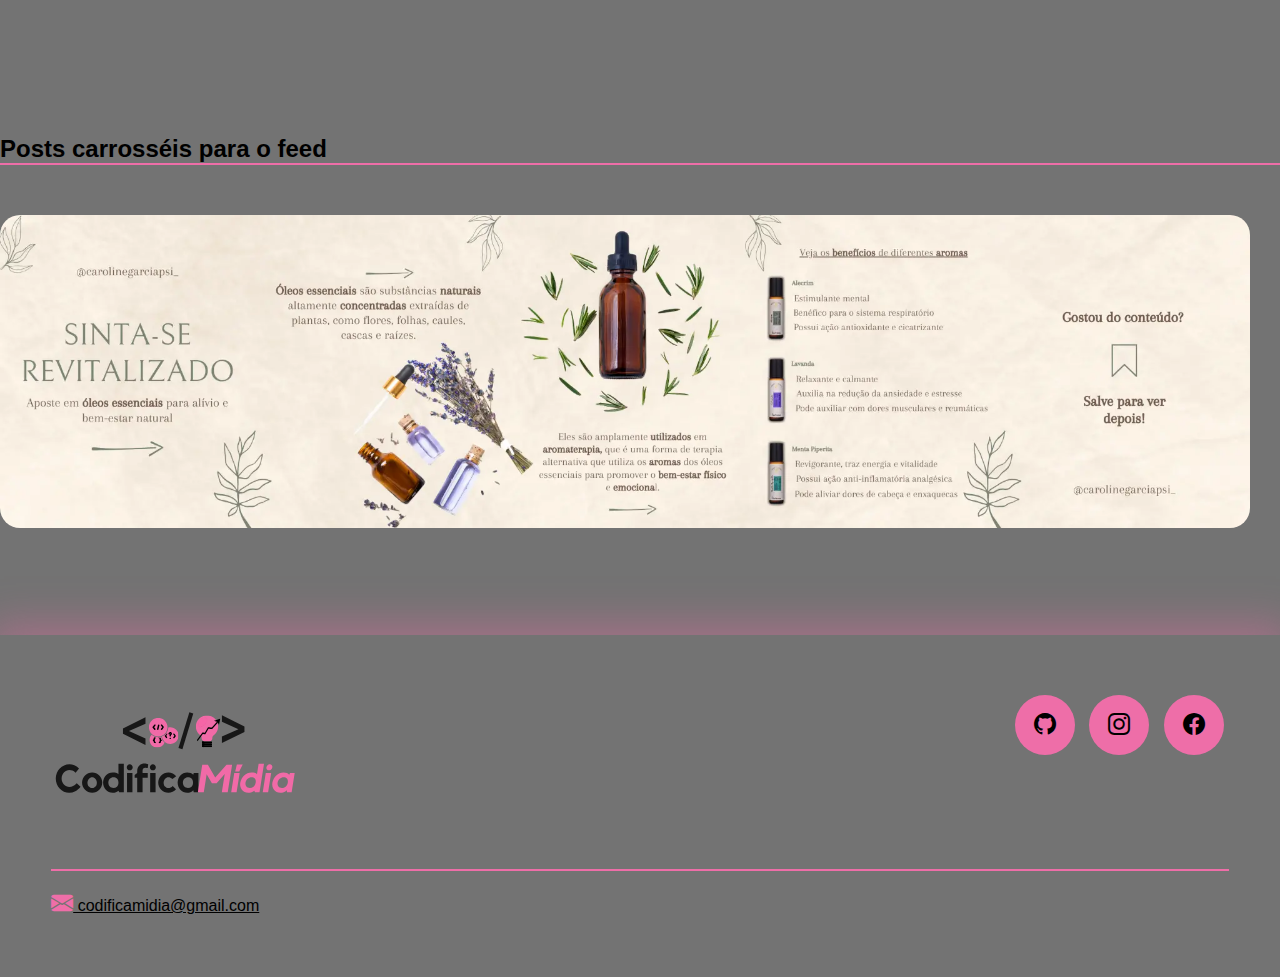
<file: caroline.html>
<!DOCTYPE html>
<html lang="pt-br">

<head>
    <meta charset="UTF-8">
    <meta name="viewport" content="width=device-width, initial-scale=1.0">
    <!--bootstrap icons-->
    <link rel="stylesheet" href="https://cdn.jsdelivr.net/npm/bootstrap-icons@1.11.3/font/bootstrap-icons.min.css">
    <!--bootstrap icons-->
    <link rel="stylesheet" href="style.css">
    <link rel="stylesheet" href="style-galeria.css">
    <link rel="shortcut icon" href="images/midia.svg" type="image/x-icon">
    <link rel="stylesheet" href="https://unpkg.com/swiper@8/swiper-bundle.min.css">
    <script src="menu.js" defer></script>
    <script src="https://unpkg.com/swiper@8/swiper-bundle.min.js"></script>
    <title>Caroline Psicoterapeuta</title>
</head>

<body>

    <header>
        <div class="interface">
            <picture class="logo">
                <a href="index.html">
                    <source media="(max-width: 1200px)" srcset="images/imagemlogo.svg" type="image/png">
                    <img src="images/imagemlogoM.svg" alt="">
                </a>
            </picture>

            <nav class="menu-desktop">
                <ul>
                    <li><a href="index.html">Início</a></li>
                </ul>
            </nav>

            <div class="btn-abrir-menu" id="btn-menu">
                <i class="bi bi-list"></i>
            </div>

            <div class="menu-mobile" id="menu-mobile">
                <div class="btn-fechar">
                    <i class="bi bi-x-lg"></i>
                </div><!--btn-fechar-->

                <nav>
                    <ul>
                        <li><a href="index.html">Início</a></li>
                    </ul>
                </nav>

            </div><!--menu-mobile-->
            <div class="overlay-menu" id="overlay-menu">

            </div><!--overlay-menu-->
        </div> <!--interface-->
    </header>

    <main>
        <section class="topo-galeria">
            <div class="interface">
                <div class="txt-topo-galeria">
                    <h2>Psicanalista</h2>
                    <p>Criação de mídias sociais</p>
                </div><!--txt-topo-galeria-->
            </div><!--interface-->
        </section><!--topo-galeria-->

        <section class="galeria-desktop">

            <section class="posts-story">
                <div class="interface">
                    <div class="line-galeria linha">
                        <h2>Posts para o story</h2>
                    </div><!--line-galeria-linha-->

                    <div class="flex">
                        <div class="posts-story-box-1">
                            <div class="img-galeria">
                                <a target="_blank" href="#">
                                    <img src="images/galeria-caroline/4.webp" alt="">
                                </a>
                            </div><!--img-galeria-->
                        </div><!--posts-story-box-1-->
                        <div class="posts-story-box-1">
                            <div class="img-galeria">
                                <a target="_blank" href="#">
                                    <img src="images/galeria-caroline/5.webp" alt="">
                                </a>
                            </div><!--img-galeria-->
                        </div><!--posts-story-box-1-->
                        <div class="posts-story-box-1">
                            <div class="img-galeria">
                                <a target="_blank" href="#">
                                    <img src="images/galeria-caroline/6.webp" alt="">
                                </a>
                            </div><!--img-galeria-->
                        </div><!--posts-story-box-1-->
                        
                    </div><!--flex-->

                </div><!--interface-->
            </section><!--posts-story-->

            <section class="post-reels">
                <div class="interface">
                    <div class="line-galeria linha">
                        <h2>Posts para o reels</h2>
                    </div><!--line-galeria-->
                    <div class="flex">
                        <div class="post-reels-box">
                            <iframe width="411" height="731" src="https://www.youtube.com/embed/L2PkuUFDKEk" title="reels-caroline" frameborder="0" allow="accelerometer; autoplay; clipboard-write; encrypted-media; gyroscope; picture-in-picture; web-share" allowfullscreen></iframe>
                        </div>

                        <div class="post-reels-box">
                            <iframe width="411" height="731" src="https://www.youtube.com/embed/DbQkd9lEwtg" title="caroline-reels" frameborder="0" allow="accelerometer; autoplay; clipboard-write; encrypted-media; gyroscope; picture-in-picture; web-share" allowfullscreen></iframe>
                        </div>

                    </div>
                </div><!--interface-->
            </section><!--post-reels-->
 
            <section class="post-carrosseis">
                <div class="interface">
                    <div class="line-galeria linha">
                        <h2>Posts carrosséis para o feed</h2>
                    </div><!--line-galeria-->

                    <div class="post-carrosseis-box-1">
                        <div class="img-galeria">
                            <a target="_blank" href="#">
                                <img src="images/galeria-caroline/Carrossel - Caroline.webp" alt="">
                            </a>
                        </div><!--img-galeria-->
                    </div><!--post-carrosseis-box-1-->
                   
                </div><!--interface-->
            </section><!--post-carrosseis-->

        </section><!--galeria-desktop-->

        <section class="galeria-mobile">

            <section class="post-story-mobile">
                <div class="line-galeria linha">
                    <h2>Posts para o story</h2>
                </div><!--line-galeria-linha-->
                <div class="swiper">
                    <div class="swiper-wrapper">
                        <div class="swiper-slide">
                            <div class="img-mobile">
                                <img src="images/galeria-caroline/4.webp" alt="">
                            </div>
                        </div>
    
                        <div class="swiper-slide">
                            <div class="img-mobile">
                                <img src="images/galeria-caroline/5.webp" alt="">
                            </div>
                        </div>
                        <div class="swiper-slide">
                            <div class="img-mobile">
                                <img src="images/galeria-caroline/6.webp" alt="">
                            </div>
                        </div>
                    </div>
    
                    <div class="swiper-button-next" style="color:#ee6ea8;"></div>
                    <div class="swiper-button-prev" style="color:#ee6ea8;"></div>
                    <div class="swiper-pagination"></div>

                </div>
            </section><!--post-story-mobile-->

            <section class="post-reels-mobile">
                <div class="line-galeria linha">
                    <h2>Posts para o reels</h2>
                </div><!--line-galeria-linha-->
                <div class="swiper">
                    <div class="swiper-wrapper">
                        <div class="swiper-slide video">
                            <div class="post-reels-box">
                                <iframe width="411" height="731" src="https://www.youtube.com/embed/L2PkuUFDKEk" title="reels-caroline" frameborder="0" allow="accelerometer; autoplay; clipboard-write; encrypted-media; gyroscope; picture-in-picture; web-share" allowfullscreen></iframe>
                            </div>
                        </div>      
                        
                        <div class="swiper-slide video">
                            <div class="post-reels-box">
                                <iframe width="411" height="731" src="https://www.youtube.com/embed/DbQkd9lEwtg" title="caroline-reels" frameborder="0" allow="accelerometer; autoplay; clipboard-write; encrypted-media; gyroscope; picture-in-picture; web-share" allowfullscreen></iframe>
                            </div>
                        </div>       
                    </div>
    
                    <div class="swiper-button-next" style="color:#ee6ea8;"></div>
                    <div class="swiper-button-prev" style="color:#ee6ea8;"></div>
                    <div class="swiper-pagination"></div>

                </div>
            </section><!--post-story-mobile-->

            <section class="post-carrosseis-mobile">
                <div class="interface">
                    <div class="line-galeria linha">
                        <h2>Posts carrosséis para o feed</h2>
                    </div><!--line-galeria-->

                    <div class="post-carrosseis-box-mobile-1">
                        <div class="img-mobile">
                            <a target="_blank" href="#">
                                <img src="images/galeria-caroline/Carrossel - Caroline.webp" alt="">
                            </a>
                        </div><!--img-galeria-->
                    </div><!--post-carrosseis-box-mobile-1-->

                </div><!--interface-->
            </section><!--post-carrosseis-mobile-->

        </section><!--galeria-mobile-->

        <footer>
            <div class="interface">
                <div class="line-footer">
                    <div class="flex">
                        <div class="logo-footer">
                            <img src="images/imagemlogoM.svg" alt="Logo Footer">
                        </div><!--logo-footer-->
                        <div class="btn-social">
                            <a href="https://github.com/codificamidia" target="_blank"><button><i class="bi bi-github"></i></button></a>
                            <a href="https://www.instagram.com/codificamidia/" target="_blank"><button><i class="bi bi-instagram"></i></button></a>
                            <a href="https://www.facebook.com/profile.php?id=61556168390229" target="_blank"><button><i class="bi bi-facebook"></i></button></a>
                        </div><!--btn-social-->
                    </div><!--flex-->
                </div><!--line-footer-->
    
                <div class="line-footer borda">
                    <p><i class="bi bi-envelope-fill"></i><a href="mailto:codificamidia@gmail.com"> codificamidia@gmail.com</a></p>
                </div><!--line-footer-->
            </div><!--interface-->
        </footer>
    </main>
</body>

</html>
</file>
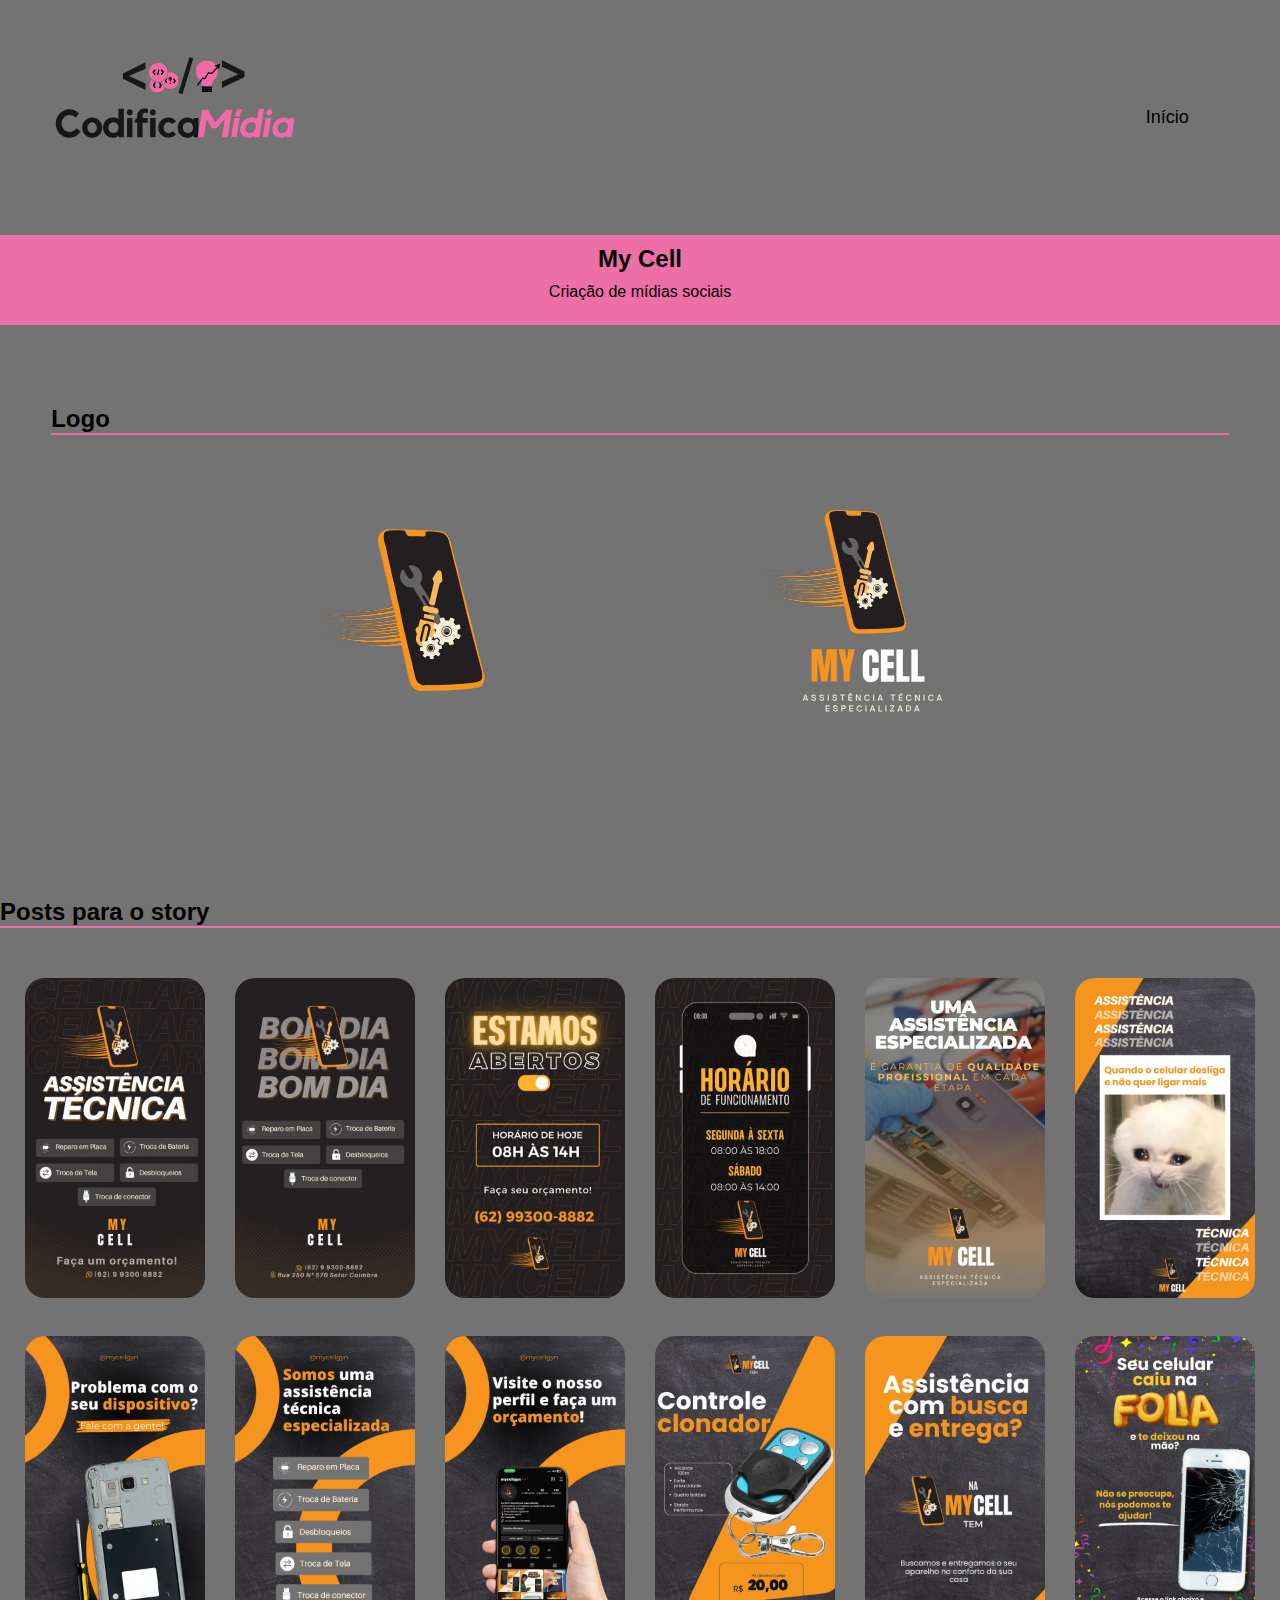
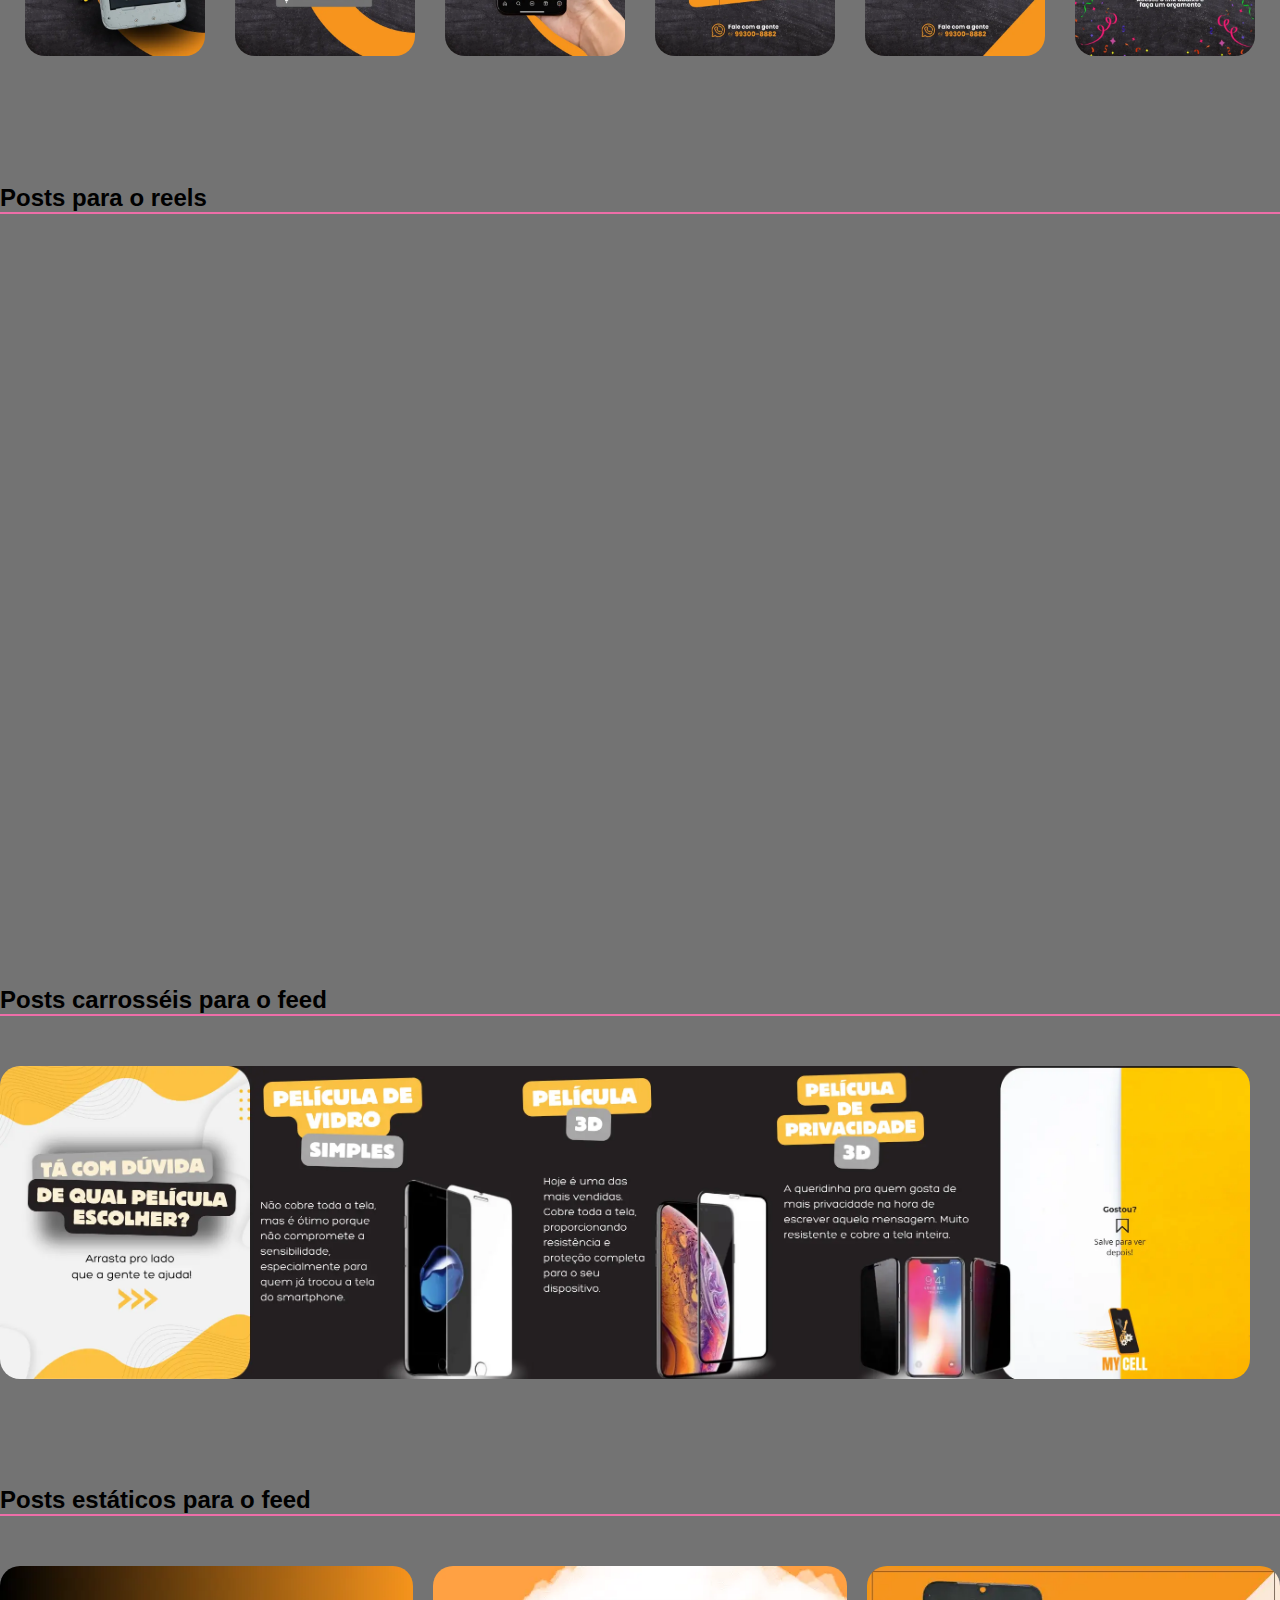
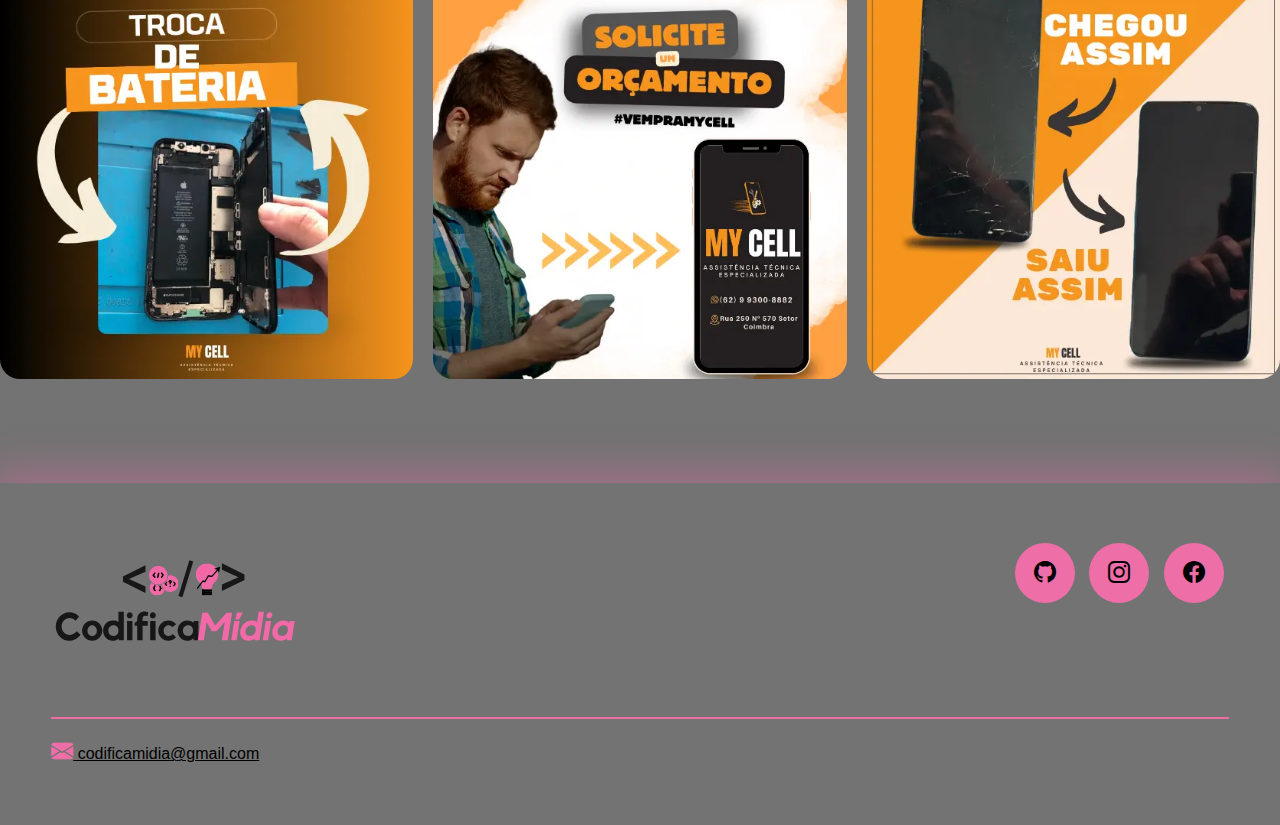
<file: mycell.html>
<!DOCTYPE html>
<html lang="pt-br">

<head>
    <meta charset="UTF-8">
    <meta name="viewport" content="width=device-width, initial-scale=1.0">
    <!--bootstrap icons-->
    <link rel="stylesheet" href="https://cdn.jsdelivr.net/npm/bootstrap-icons@1.11.3/font/bootstrap-icons.min.css">
    <!--bootstrap icons-->
    <link rel="stylesheet" href="style.css">
    <link rel="stylesheet" href="style-galeria.css">
    <link rel="shortcut icon" href="images/midia.svg" type="image/x-icon">
    <link rel="stylesheet" href="https://unpkg.com/swiper@8/swiper-bundle.min.css">
    <script src="menu.js" defer></script>
    <script src="https://unpkg.com/swiper@8/swiper-bundle.min.js"></script>
    <title>Projeto - My Cell</title>
</head>

<body>

    <header>
        <div class="interface">
            <picture class="logo">
                <a href="index.html">
                    <source media="(max-width: 1200px)" srcset="images/imagemlogo.svg" type="image/png">
                    <img src="images/imagemlogoM.svg" alt="">
                </a>
            </picture>

            <nav class="menu-desktop">
                <ul>
                    <li><a href="index.html">Início</a></li>
                </ul>
            </nav>

            <div class="btn-abrir-menu" id="btn-menu">
                <i class="bi bi-list"></i>
            </div>

            <div class="menu-mobile" id="menu-mobile">
                <div class="btn-fechar">
                    <i class="bi bi-x-lg"></i>
                </div><!--btn-fechar-->

                <nav>
                    <ul>
                        <li><a href="index.html">Início</a></li>
                    </ul>
                </nav>

            </div><!--menu-mobile-->
            <div class="overlay-menu" id="overlay-menu">

            </div><!--overlay-menu-->
        </div> <!--interface-->
    </header>

    <main>
        <section class="topo-galeria">
            <div class="interface">
                <div class="txt-topo-galeria">
                    <h2>My Cell</h2>
                    <p>Criação de mídias sociais</p>
                </div><!--txt-topo-galeria-->
            </div><!--interface-->
        </section><!--topo-galeria-->

        <section class="galeria-desktop">
            <section class="logo-galeria">
                <div class="interface">

                    <div class="line-galeria linha">
                        <h2>Logo</h2>
                    </div><!--line-galeria-linha-->

                    <div class="flex">
                        <div class="logo-box">
                            <div class="img-galeria" id="logo2">
                                <a href="#">
                                    <img src="images/galeria-my-cell/logo1.svg" alt="">
                                </a>
                            </div><!--img-galeria-->
                        </div><!--logo-box-->

                        <div class="logo-box">
                            <div class="img-galeria">
                                <a target="_blank" href="#">
                                    <img src="images/galeria-my-cell/logo2.svg" alt="">
                                </a>
                            </div><!--img-galeria-->
                        </div><!--logo-box-->
                    </div><!--flex-->
            </section><!--logo-galeria-->

            <section class="posts-story">
                <div class="interface">
                    <div class="line-galeria linha">
                        <h2>Posts para o story</h2>
                    </div><!--line-galeria-linha-->

                    <div class="flex">
                        <div class="posts-story-box-1">
                            <div class="img-galeria">
                                <a target="_blank" href="#">
                                    <img src="images/galeria-my-cell/6.webp" alt="">
                                </a>
                            </div><!--img-galeria-->
                        </div><!--posts-story-box-1-->
                        <div class="posts-story-box-1">
                            <div class="img-galeria">
                                <a target="_blank" href="#">
                                    <img src="images/galeria-my-cell/7.webp" alt="">
                                </a>
                            </div><!--img-galeria-->
                        </div><!--posts-story-box-1-->
                        <div class="posts-story-box-1">
                            <div class="img-galeria">
                                <a target="_blank" href="#">
                                    <img src="images/galeria-my-cell/10.webp" alt="">
                                </a>
                            </div><!--img-galeria-->
                        </div><!--posts-story-box-1-->
                        <div class="posts-story-box-1">
                            <div class="img-galeria">
                                <a target="_blank" href="#">
                                    <img src="images/galeria-my-cell/8.webp" alt="">
                                </a>
                            </div><!--img-galeria-->
                        </div><!--posts-story-box-1-->
                        <div class="posts-story-box-1">
                            <div class="img-galeria">
                                <a target="_blank" href="#">
                                    <img src="images/galeria-my-cell/11.webp" alt="">
                                </a>
                            </div><!--img-galeria-->
                        </div><!--posts-story-box-1-->
                        <div class="posts-story-box-1">
                            <div class="img-galeria">
                                <a target="_blank" href="#">
                                    <img src="images/galeria-my-cell/22.webp" alt="">
                                </a>
                            </div><!--img-galeria-->
                        </div><!--posts-story-box-1-->
                    </div><!--flex-->

                    <div class="flex">
                        <div class="posts-story-box-2">
                            <div class="img-galeria">
                                <a target="_blank" href="#">
                                    <img src="images/galeria-my-cell/12.webp" alt="">
                                </a>
                            </div><!--img-galeria-->
                        </div><!--posts-story-box-2-->

                        <div class="posts-story-box-2">
                            <div class="img-galeria">
                                <a target="_blank" href="#">
                                    <img src="images/galeria-my-cell/13.webp" alt="">
                                </a>
                            </div><!--img-galeria-->
                        </div><!--posts-story-box-2-->

                        <div class="posts-story-box-2">
                            <div class="img-galeria">
                                <a target="_blank" href="#">
                                    <img src="images/galeria-my-cell/14.webp" alt="">
                                </a>
                            </div><!--img-galeria-->
                        </div><!--posts-story-box-2-->

                        <div class="posts-story-box-2">
                            <div class="img-galeria">
                                <a target="_blank" href="#">
                                    <img src="images/galeria-my-cell/16.webp" alt="">
                                </a>
                            </div><!--img-galeria-->
                        </div><!--posts-story-box-2-->

                        <div class="posts-story-box-2">
                            <div class="img-galeria">
                                <a target="_blank" href="#">
                                    <img src="images/galeria-my-cell/buscaEentrega.webp" alt="">
                                </a>
                            </div><!--img-galeria-->
                        </div><!--posts-story-box-2-->

                        <div class="posts-story-box-2">
                            <div class="img-galeria">
                                <a target="_blank" href="#">
                                    <img src="images/galeria-my-cell/21.webp" alt="">
                                </a>
                            </div><!--img-galeria-->
                        </div><!--posts-story-box-2-->
                    </div><!--flex-->
                </div><!--interface-->
            </section><!--posts-story-->

            <section class="post-reels">
                <div class="interface">
                    <div class="line-galeria linha">
                        <h2>Posts para o reels</h2>
                    </div><!--line-galeria-->
                    <div class="flex">
                    <div class="post-reels-box">
                        <iframe width="411" height="731" src="https://www.youtube.com/embed/rDtf5d3DY3E" title="my-cell-reels" frameborder="0" allow="accelerometer; autoplay; clipboard-write; encrypted-media; gyroscope; picture-in-picture; web-share" allowfullscreen></iframe>
                    </div>
                </div>
                </div><!--interface-->
            </section><!--post-reels-->

            <section class="post-carrosseis">
                <div class="interface">
                    <div class="line-galeria linha">
                        <h2>Posts carrosséis para o feed</h2>
                    </div><!--line-galeria-->

                    <div class="post-carrosseis-box-1">
                        <div class="img-galeria">
                            <a target="_blank" href="#">
                                <img src="images/galeria-my-cell/Carrosel - My Cell.webp" alt="">
                            </a>
                        </div><!--img-galeria-->
                    </div><!--post-carrosseis-box-1-->
                </div><!--interface-->
            </section><!--post-carrosseis-->

            <section class="post-estatico-feed">
                <div class="interface">
                    <div class="line-galeria linha">
                        <h2>Posts estáticos para o feed</h2>
                    </div><!--line-galeria-linha-->

                    <div class="flex">
                        <div class="post-estatico-feed-box">
                            <div class="img-galeria">
                                <a target="_blank" href="#">
                                    <img src="images/galeria-my-cell/feed1.webp" alt="">
                                </a>
                            </div><!--img-galeria-->
                        </div><!--post-estatico-feed-box-->
                        <div class="post-estatico-feed-box">
                            <div class="img-galeria">
                                <a target="_blank" href="#">
                                    <img src="images/galeria-my-cell/feed2.webp" alt="">
                                </a>
                            </div><!--img-galeria-->
                        </div><!--post-estatico-feed-box-->
                        <div class="post-estatico-feed-box">
                            <div class="img-galeria">
                                <a target="_blank" href="#">
                                    <img src="images/galeria-my-cell/feed3.webp" alt="">
                                </a>
                            </div><!--img-galeria-->
                        </div><!--post-estatico-feed-box-->
                    </div><!--flex-->
                </div>
            </section><!--post-estatico-feed-->

        </section><!--galeria-desktop-->

        <section class="galeria-mobile">

            <section class="logo-mobile">
                <div class="line-galeria linha">
                    <h2>Logo</h2>
                </div><!--line-galeria-linha-->
                <div class="swiper">
                    <div class="swiper-wrapper">
                        <div class="swiper-slide">
                            <div class="img-mobile">
                                <img src="images/galeria-my-cell/logo1.svg" alt="">
                            </div>
                        </div>
    
                        <div class="swiper-slide">
                            <div class="img-mobile">
                                <img src="images/galeria-my-cell/logo2.svg" alt="">
                            </div>
                        </div>
                    </div>
    
                    <div class="swiper-button-next" style="color:#ee6ea8;"></div>
                    <div class="swiper-button-prev" style="color:#ee6ea8;"></div>
                    <div class="swiper-pagination"></div>

                </div>
            </section><!--post-story-mobile-->

            <section class="post-story-mobile">
                <div class="line-galeria linha">
                    <h2>Posts para o story</h2>
                </div><!--line-galeria-linha-->
                <div class="swiper">
                    <div class="swiper-wrapper">
                        <div class="swiper-slide">
                            <div class="img-mobile">
                                <img src="images/galeria-my-cell/6.webp" alt="">
                            </div>
                        </div>
    
                        <div class="swiper-slide">
                            <div class="img-mobile">
                                <img src="images/galeria-my-cell/7.webp" alt="">
                            </div>
                        </div>
                        <div class="swiper-slide">
                            <div class="img-mobile">
                                <img src="images/galeria-my-cell/8.webp" alt="">
                            </div>
                        </div>
                        <div class="swiper-slide">
                            <div class="img-mobile">
                                <img src="images/galeria-my-cell/10.webp" alt="">
                            </div>
                        </div>
                        <div class="swiper-slide">
                            <div class="img-mobile">
                                <img src="images/galeria-my-cell/11.webp" alt="">
                            </div>
                        </div>
                        <div class="swiper-slide">
                            <div class="img-mobile">
                                <img src="images/galeria-my-cell/22.webp" alt="">
                            </div>
                        </div>
                        <div class="swiper-slide">
                            <div class="img-mobile">
                                <img src="images/galeria-my-cell/21.webp" alt="">
                            </div>
                        </div>
                        <div class="swiper-slide">
                            <div class="img-mobile">
                                <img src="images/galeria-my-cell/12.webp" alt="">
                            </div>
                        </div>
                        <div class="swiper-slide">
                            <div class="img-mobile">
                                <img src="images/galeria-my-cell/13.webp" alt="">
                            </div>
                        </div>
                        <div class="swiper-slide">
                            <div class="img-mobile">
                                <img src="images/galeria-my-cell/buscaEentrega.webp" alt="">
                            </div>
                        </div>
                        <div class="swiper-slide">
                            <div class="img-mobile">
                                <img src="images/galeria-my-cell/20.webp" alt="">
                            </div>
                        </div>
                    </div>
    
                    <div class="swiper-button-next" style="color:#ee6ea8;"></div>
                    <div class="swiper-button-prev" style="color:#ee6ea8;"></div>
                    <div class="swiper-pagination"></div>

                </div>
            </section><!--post-story-mobile-->

            <section class="post-reels-mobile">
                <div class="line-galeria linha">
                    <h2>Posts para o reels</h2>
                </div><!--line-galeria-linha-->
                <div class="swiper">
                    <div class="swiper-wrapper">
                        <div class="swiper-slide video">
                            <div class="post-reels-box">
                                <iframe width="411" height="731" src="https://www.youtube.com/embed/rDtf5d3DY3E" title="my-cell-reels" frameborder="0" allow="accelerometer; autoplay; clipboard-write; encrypted-media; gyroscope; picture-in-picture; web-share" allowfullscreen></iframe>
                            </div>
                        </div>       
                    </div>
    
                    <div class="swiper-button-next" style="color:#ee6ea8;"></div>
                    <div class="swiper-button-prev" style="color:#ee6ea8;"></div>
                    <div class="swiper-pagination"></div>

                </div>
            </section><!--post-story-mobile-->

            <section class="post-carrosseis-mobile">
                <div class="interface">
                    <div class="line-galeria linha">
                        <h2>Posts carrosséis para o feed</h2>
                    </div><!--line-galeria-->

                    <div class="post-carrosseis-box-mobile-1">
                        <div class="img-mobile">
                            <a target="_blank" href="#">
                                <img src="images/galeria-my-cell/Carrosel - My Cell.webp" alt="">
                            </a>
                        </div><!--img-galeria-->
                    </div><!--post-carrosseis-box-mobile-1-->

                </div><!--interface-->
            </section><!--post-carrosseis-mobile-->
            
            <section class="post-estatico-mobile">
                <div class="interface">
                    <div class="line-galeria linha">
                        <h2>Posts estáticos para o feed</h2>
                    </div><!--line-galeria-linha-->

                    <div class="flex">
                        <div class="post-estatico-mobile-box">
                            <div class="img-mobile">
                                <a target="_blank" href="#">
                                    <img src="images/galeria-my-cell/feed1.webp" alt="">
                                </a>
                            </div><!--img-mobile-->
                        </div><!--post-estatico-mobile-box-->
                        <div class="post-estatico-mobile-box">
                            <div class="img-mobile">
                                <a target="_blank" href="#">
                                    <img src="images/galeria-my-cell/feed2.webp" alt="">
                                </a>
                            </div><!--img-galeria-->
                        </div><!--post-estatico-feed-box-->
                        <div class="post-estatico-mobile-box">
                            <div class="img-mobile">
                                <a target="_blank" href="#">
                                    <img src="images/galeria-my-cell/feed3.webp" alt="">
                                </a>
                            </div><!--img-galeria-->
                        </div><!--post-estatico-feed-box-->
                    </div><!--flex-->
                </div>
            </section><!--post-estatico-mobile-->

        </section><!--galeria-mobile-->

        <footer>
            <div class="interface">
                <div class="line-footer">
                    <div class="flex">
                        <div class="logo-footer">
                            <img src="images/imagemlogoM.svg" alt="Logo Footer">
                        </div><!--logo-footer-->
                        <div class="btn-social">
                            <a href="https://github.com/codificamidia" target="_blank"><button><i class="bi bi-github"></i></button></a>
                            <a href="https://www.instagram.com/codificamidia/" target="_blank"><button><i class="bi bi-instagram"></i></button></a>
                            <a href="https://www.facebook.com/profile.php?id=61556168390229" target="_blank"><button><i class="bi bi-facebook"></i></button></a>
                        </div><!--btn-social-->
                    </div><!--flex-->
                </div><!--line-footer-->
    
                <div class="line-footer borda">
                    <p><i class="bi bi-envelope-fill"></i><a href="mailto:codificamidia@gmail.com"> codificamidia@gmail.com</a></p>
                </div><!--line-footer-->
            </div><!--interface-->
        </footer>
    </main>
</body>

</html>
</file>
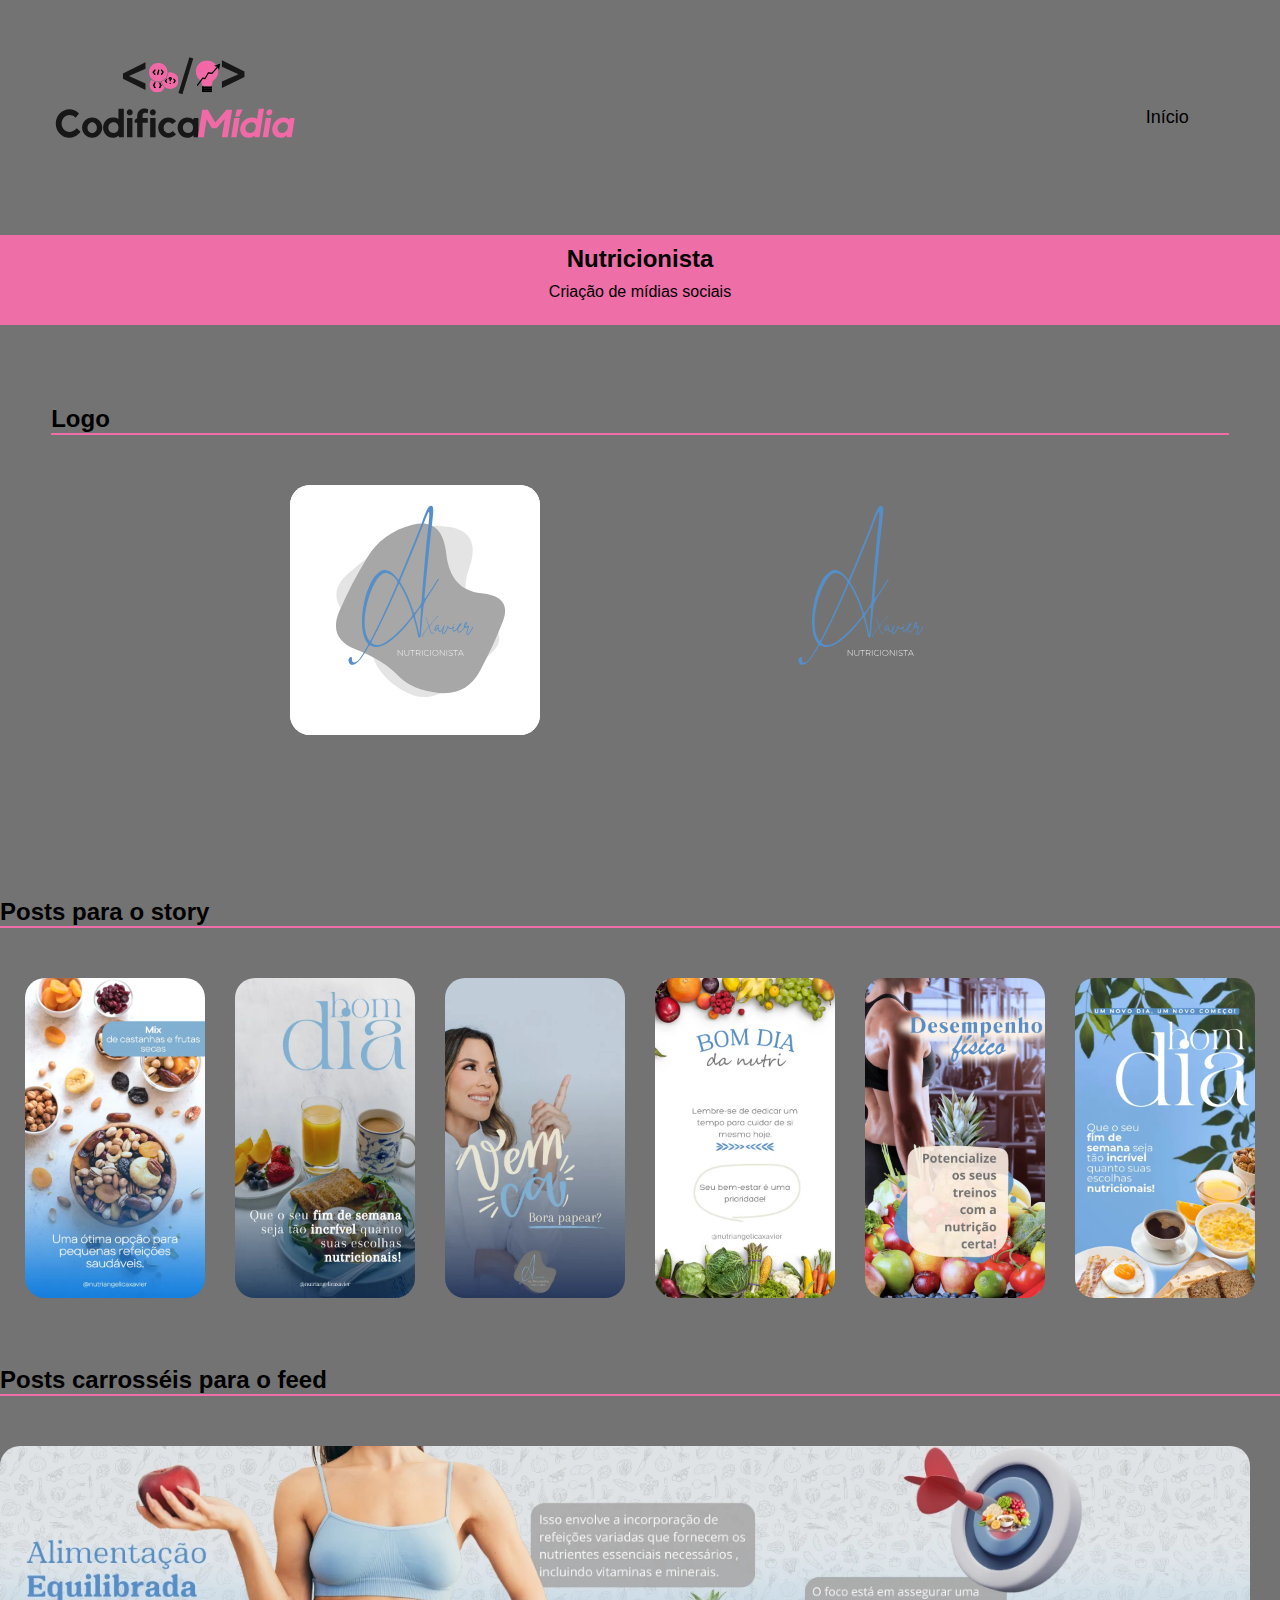
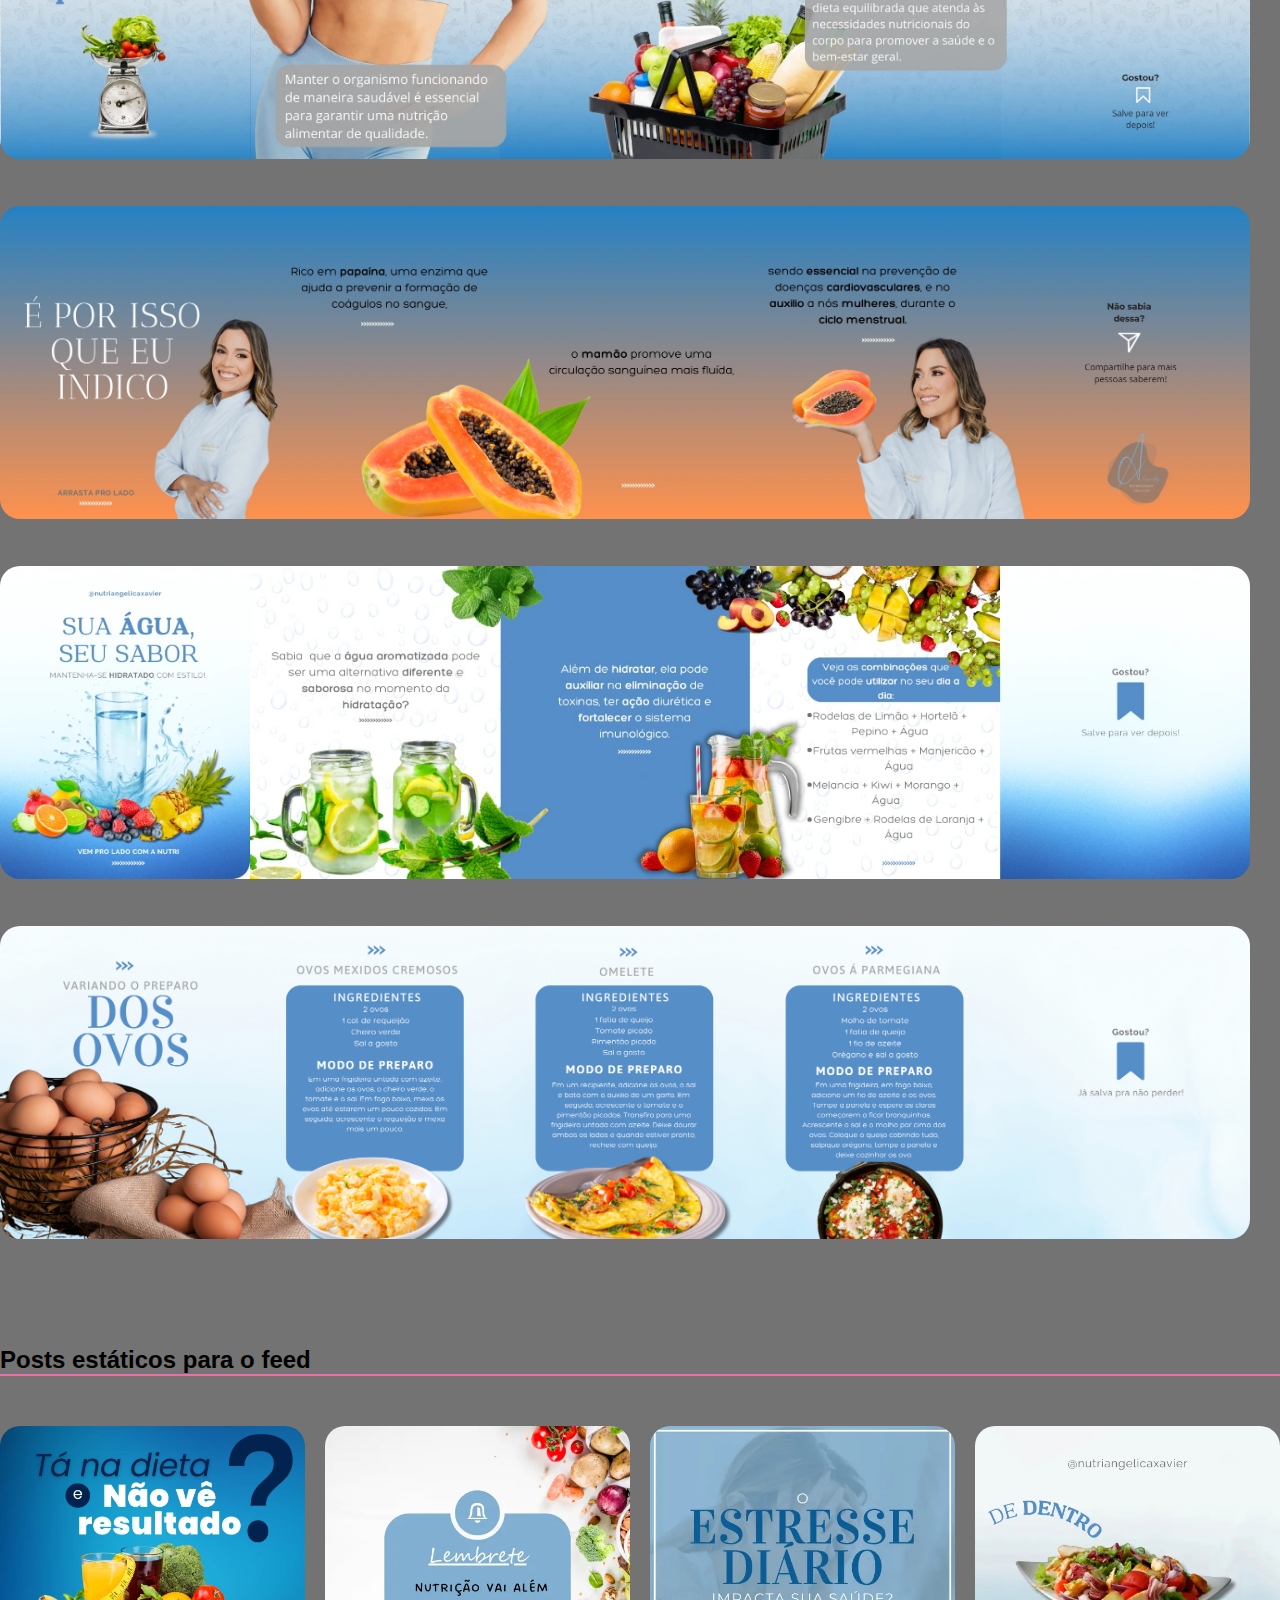
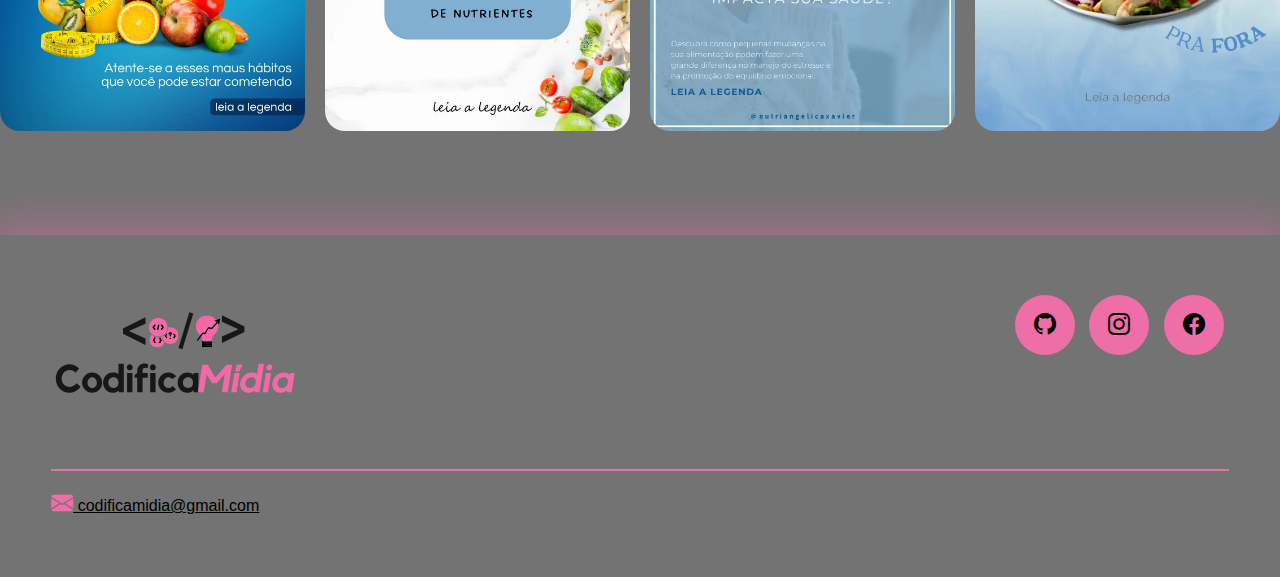
<file: nutricionista.html>
<!DOCTYPE html>
<html lang="pt-br">

<head>
    <meta charset="UTF-8">
    <meta name="viewport" content="width=device-width, initial-scale=1.0">
    <!--bootstrap icons-->
    <link rel="stylesheet" href="https://cdn.jsdelivr.net/npm/bootstrap-icons@1.11.3/font/bootstrap-icons.min.css">
    <!--bootstrap icons-->
    <link rel="stylesheet" href="style.css">
    <link rel="stylesheet" href="style-galeria.css">
    <link rel="shortcut icon" href="images/midia.svg" type="image/x-icon">
    <link rel="stylesheet" href="https://unpkg.com/swiper@8/swiper-bundle.min.css">
    <script src="menu.js" defer></script>
    <script src="https://unpkg.com/swiper@8/swiper-bundle.min.js"></script>
    <title>Projeto - Nutricionista</title>
</head>

<body>

    <header>
        <div class="interface">
            <picture class="logo">
                <a href="index.html">
                    <source media="(max-width: 1200px)" srcset="images/imagemlogo.svg" type="image/svg">
                    <img src="images/imagemlogoM.svg" alt="">
                </a>
            </picture>

            <nav class="menu-desktop">
                <ul>
                    <li><a href="index.html">Início</a></li>
                </ul>
            </nav>

            <div class="btn-abrir-menu" id="btn-menu">
                <i class="bi bi-list"></i>
            </div>

            <div class="menu-mobile" id="menu-mobile">
                <div class="btn-fechar">
                    <i class="bi bi-x-lg"></i>
                </div><!--btn-fechar-->

                <nav>
                    <ul>
                        <li><a href="index.html">Início</a></li>
                    </ul>
                </nav>

            </div><!--menu-mobile-->
            <div class="overlay-menu" id="overlay-menu">

            </div><!--overlay-menu-->
        </div> <!--interface-->
    </header>

    <main>
        <section class="topo-galeria">
            <div class="interface">
                <div class="txt-topo-galeria">
                    <h2>Nutricionista</h2>
                    <p>Criação de mídias sociais</p>
                </div><!--txt-topo-galeria-->
            </div><!--interface-->
        </section><!--topo-galeria-->

        <section class="galeria-desktop">
            <section class="logo-galeria">
                <div class="interface">

                    <div class="line-galeria linha">
                        <h2>Logo</h2>
                    </div><!--line-galeria-linha-->

                    <div class="flex">
                        <div class="logo-box">
                            <div class="img-galeria" id="logo2">
                                <a href="#">
                                    <img src="images/galeria-angelica/logo1.svg" alt="">
                                </a>
                            </div><!--img-galeria-->
                        </div><!--logo-box-->

                        <div class="logo-box">
                            <div class="img-galeria">
                                <a target="_blank" href="#">
                                    <img src="images/galeria-angelica/logo2.svg" alt="">
                                </a>
                            </div><!--img-galeria-->
                        </div><!--logo-box-->
                    </div><!--flex-->
            </section><!--logo-galeria-->

            <section class="posts-story">
                <div class="interface">
                    <div class="line-galeria linha">
                        <h2>Posts para o story</h2>
                    </div><!--line-galeria-linha-->

                    <div class="flex">
                        <div class="posts-story-box-1">
                            <div class="img-galeria">
                                <a target="_blank" href="#">
                                    <img src="images/galeria-angelica/1.webp" alt="">
                                </a>
                            </div><!--img-galeria-->
                        </div><!--posts-story-box-1-->
                        <div class="posts-story-box-1">
                            <div class="img-galeria">
                                <a target="_blank" href="#">
                                    <img src="images/galeria-angelica/2.webp" alt="">
                                </a>
                            </div><!--img-galeria-->
                        </div><!--posts-story-box-1-->
                        <div class="posts-story-box-1">
                            <div class="img-galeria">
                                <a target="_blank" href="#">
                                    <img src="images/galeria-angelica/3.webp" alt="">
                                </a>
                            </div><!--img-galeria-->
                        </div><!--posts-story-box-1-->
                        <div class="posts-story-box-1">
                            <div class="img-galeria">
                                <a target="_blank" href="#">
                                    <img src="images/galeria-angelica/4.webp" alt="">
                                </a>
                            </div><!--img-galeria-->
                        </div><!--posts-story-box-1-->
                        <div class="posts-story-box-1">
                            <div class="img-galeria">
                                <a target="_blank" href="#">
                                    <img src="images/galeria-angelica/5.webp" alt="">
                                </a>
                            </div><!--img-galeria-->
                        </div><!--posts-story-box-1-->
                        <div class="posts-story-box-1">
                            <div class="img-galeria">
                                <a target="_blank" href="#">
                                    <img src="images/galeria-angelica/6.webp" alt="">
                                </a>
                            </div><!--img-galeria-->
                        </div><!--posts-story-box-1-->
                    </div><!--flex-->

                </div><!--interface-->
            </section><!--posts-story-->

            <section class="post-carrosseis">
                <div class="interface">
                    <div class="line-galeria linha">
                        <h2>Posts carrosséis para o feed</h2>
                    </div><!--line-galeria-->

                    <div class="post-carrosseis-box-1">
                        <div class="img-galeria">
                            <a target="_blank" href="#">
                                <img src="images/galeria-angelica/7.webp" alt="">
                            </a>
                        </div><!--img-galeria-->
                    </div><!--post-carrosseis-box-1-->
                    <div class="post-carrosseis-box-1">
                        <div class="img-galeria">
                            <a target="_blank" href="#">
                                <img src="images/galeria-angelica/8.webp" alt="">
                            </a>
                        </div><!--img-galeria-->
                    </div><!--post-carrosseis-box-1-->
                    <div class="post-carrosseis-box-1">
                        <div class="img-galeria">
                            <a target="_blank" href="#">
                                <img src="images/galeria-angelica/9.webp" alt="">
                            </a>
                        </div><!--img-galeria-->
                    </div><!--post-carrosseis-box-1-->

                    <div class="post-carrosseis-box-1">
                        <div class="img-galeria">
                            <a target="_blank" href="#">
                                <img src="images/galeria-angelica/14.webp" alt="">
                            </a>
                        </div><!--img-galeria-->
                    </div><!--post-carrosseis-box-1-->
                </div><!--interface-->
            </section><!--post-carrosseis-->

            <section class="post-estatico-feed">
                <div class="interface">
                    <div class="line-galeria linha">
                        <h2>Posts estáticos para o feed</h2>
                    </div><!--line-galeria-linha-->

                    <div class="flex">
                        <div class="post-estatico-feed-box">
                            <div class="img-galeria">
                                <a target="_blank" href="#">
                                    <img src="images/galeria-angelica/10.webp" alt="">
                                </a>
                            </div><!--img-galeria-->
                        </div><!--post-estatico-feed-box-->
                        <div class="post-estatico-feed-box">
                            <div class="img-galeria">
                                <a target="_blank" href="#">
                                    <img src="images/galeria-angelica/11.webp" alt="">
                                </a>
                            </div><!--img-galeria-->
                        </div><!--post-estatico-feed-box-->
                        <div class="post-estatico-feed-box">
                            <div class="img-galeria">
                                <a target="_blank" href="#">
                                    <img src="images/galeria-angelica/12.webp" alt="">
                                </a>
                            </div><!--img-galeria-->
                        </div><!--post-estatico-feed-box-->
                        <div class="post-estatico-feed-box">
                            <div class="img-galeria">
                                <a target="_blank" href="#">
                                    <img src="images/galeria-angelica/13.webp" alt="">
                                </a>
                            </div><!--img-galeria-->
                        </div><!--post-estatico-feed-box-->

                    </div><!--flex-->
                </div><!--interface-->
            </section><!--post-estatico-feed-->

        </section><!--galeria-desktop-->

        <section class="galeria-mobile">

            <section class="logo-mobile">
                <div class="line-galeria linha">
                    <h2>Logo</h2>
                </div><!--line-galeria-linha-->
                <div class="swiper">
                    <div class="swiper-wrapper">
                        <div class="swiper-slide">
                            <div class="img-mobile">
                                <img src="images/galeria-angelica/logo1.svg" alt="">
                            </div>
                        </div>
    
                        <div class="swiper-slide">
                            <div class="img-mobile">
                                <img src="images/galeria-angelica/logo2.svg" alt="">
                            </div>
                        </div>
                    </div>
    
                    <div class="swiper-button-next" style="color:#ee6ea8;"></div>
                    <div class="swiper-button-prev" style="color:#ee6ea8;"></div>
                    <div class="swiper-pagination"></div>

                </div>
            </section><!--post-story-mobile-->

            <section class="post-story-mobile">
                <div class="line-galeria linha">
                    <h2>Posts para o story</h2>
                </div><!--line-galeria-linha-->
                <div class="swiper">
                    <div class="swiper-wrapper">
                        <div class="swiper-slide">
                            <div class="img-mobile">
                                <img src="images/galeria-angelica/1.webp" alt="">
                            </div>
                        </div>
    
                        <div class="swiper-slide">
                            <div class="img-mobile">
                                <img src="images/galeria-angelica/2.webp" alt="">
                            </div>
                        </div>
                        <div class="swiper-slide">
                            <div class="img-mobile">
                                <img src="images/galeria-angelica/3.webp" alt="">
                            </div>
                        </div>
                        <div class="swiper-slide">
                            <div class="img-mobile">
                                <img src="images/galeria-angelica/4.webp" alt="">
                            </div>
                        </div>
                        <div class="swiper-slide">
                            <div class="img-mobile">
                                <img src="images/galeria-angelica/5.webp" alt="">
                            </div>
                        </div>
                        <div class="swiper-slide">
                            <div class="img-mobile">
                                <img src="images/galeria-angelica/6.webp" alt="">
                            </div>
                        </div>

                    </div>
    
                    <div class="swiper-button-next" style="color:#ee6ea8;"></div>
                    <div class="swiper-button-prev" style="color:#ee6ea8;"></div>
                    <div class="swiper-pagination"></div>

                </div>
            </section><!--post-story-mobile-->

            <section class="post-carrosseis-mobile">
                <div class="interface">
                    <div class="line-galeria linha">
                        <h2>Posts carrosséis para o feed</h2>
                    </div><!--line-galeria-->

                    <div class="post-carrosseis-box-mobile-1">
                        <div class="img-mobile">
                            <a target="_blank" href="#">
                                <img src="images/galeria-angelica/7.webp" alt="">
                            </a>
                        </div><!--img-galeria-->
                    </div><!--post-carrosseis-box-mobile-1-->
                    <div class="post-carrosseis-box-mobile-1">
                        <div class="img-mobile">
                            <a target="_blank" href="#">
                                <img src="images/galeria-angelica/8.webp" alt="">
                            </a>
                        </div><!--img-galeria-->
                    </div><!--post-carrosseis-box-mobile-1-->
                    <div class="post-carrosseis-box-mobile-1">
                        <div class="img-mobile">
                            <a target="_blank" href="#">
                                <img src="images/galeria-angelica/9.webp" alt="">
                            </a>
                        </div><!--img-galeria-->
                    </div><!--post-carrosseis-box-mobile-1-->

                    <div class="post-carrosseis-box-mobile-1">
                        <div class="img-mobile">
                            <a target="_blank" href="#">
                                <img src="images/galeria-angelica/14.webp" alt="">
                            </a>
                        </div><!--img-galeria-->
                    </div><!--post-carrosseis-box-mobile-1-->

                </div><!--interface-->
            </section><!--post-carrosseis-mobile-->
            
            <section class="post-estatico-mobile">
                <div class="interface">
                    <div class="line-galeria linha">
                        <h2>Posts estáticos para o feed</h2>
                    </div><!--line-galeria-linha-->

                    <div class="flex">
                        <div class="post-estatico-mobile-box">
                            <div class="img-mobile">
                                <a target="_blank" href="#">
                                    <img src="images/galeria-angelica/10.webp" alt="">
                                </a>
                            </div><!--img-mobile-->
                        </div><!--post-estatico-mobile-box-->
                        <div class="post-estatico-mobile-box">
                            <div class="img-mobile">
                                <a target="_blank" href="#">
                                    <img src="images/galeria-angelica/11.webp" alt="">
                                </a>
                            </div><!--img-galeria-->
                        </div><!--post-estatico-feed-box-->
                        <div class="post-estatico-mobile-box">
                            <div class="img-mobile">
                                <a target="_blank" href="#">
                                    <img src="images/galeria-angelica/12.webp" alt="">
                                </a>
                            </div><!--img-galeria-->
                        </div><!--post-estatico-feed-box-->
                        <div class="post-estatico-mobile-box">
                            <div class="img-mobile">
                                <a target="_blank" href="#">
                                    <img src="images/galeria-angelica/13.webp" alt="">
                                </a>
                            </div><!--img-galeria-->
                        </div><!--post-estatico-feed-box-->
                    </div><!--flex-->
                </div>
            </section><!--post-estatico-mobile-->

        </section><!--galeria-mobile-->

        <footer>
            <div class="interface">
                <div class="line-footer">
                    <div class="flex">
                        <div class="logo-footer">
                            <img src="images/imagemlogoM.svg" alt="Logo Footer">
                        </div><!--logo-footer-->
                        <div class="btn-social">
                            <a href="https://github.com/codificamidia" target="_blank"><button><i class="bi bi-github"></i></button></a>
                            <a href="https://www.instagram.com/codificamidia/" target="_blank"><button><i class="bi bi-instagram"></i></button></a>
                            <a href="https://www.facebook.com/profile.php?id=61556168390229" target="_blank"><button><i class="bi bi-facebook"></i></button></a>
                        </div><!--btn-social-->
                    </div><!--flex-->
                </div><!--line-footer-->
    
                <div class="line-footer borda">
                    <p><i class="bi bi-envelope-fill"></i><a href="mailto:codificamidia@gmail.com"> codificamidia@gmail.com</a></p>
                </div><!--line-footer-->
            </div><!--interface-->
        </footer>
    </main>
</body>

</html>
</file>
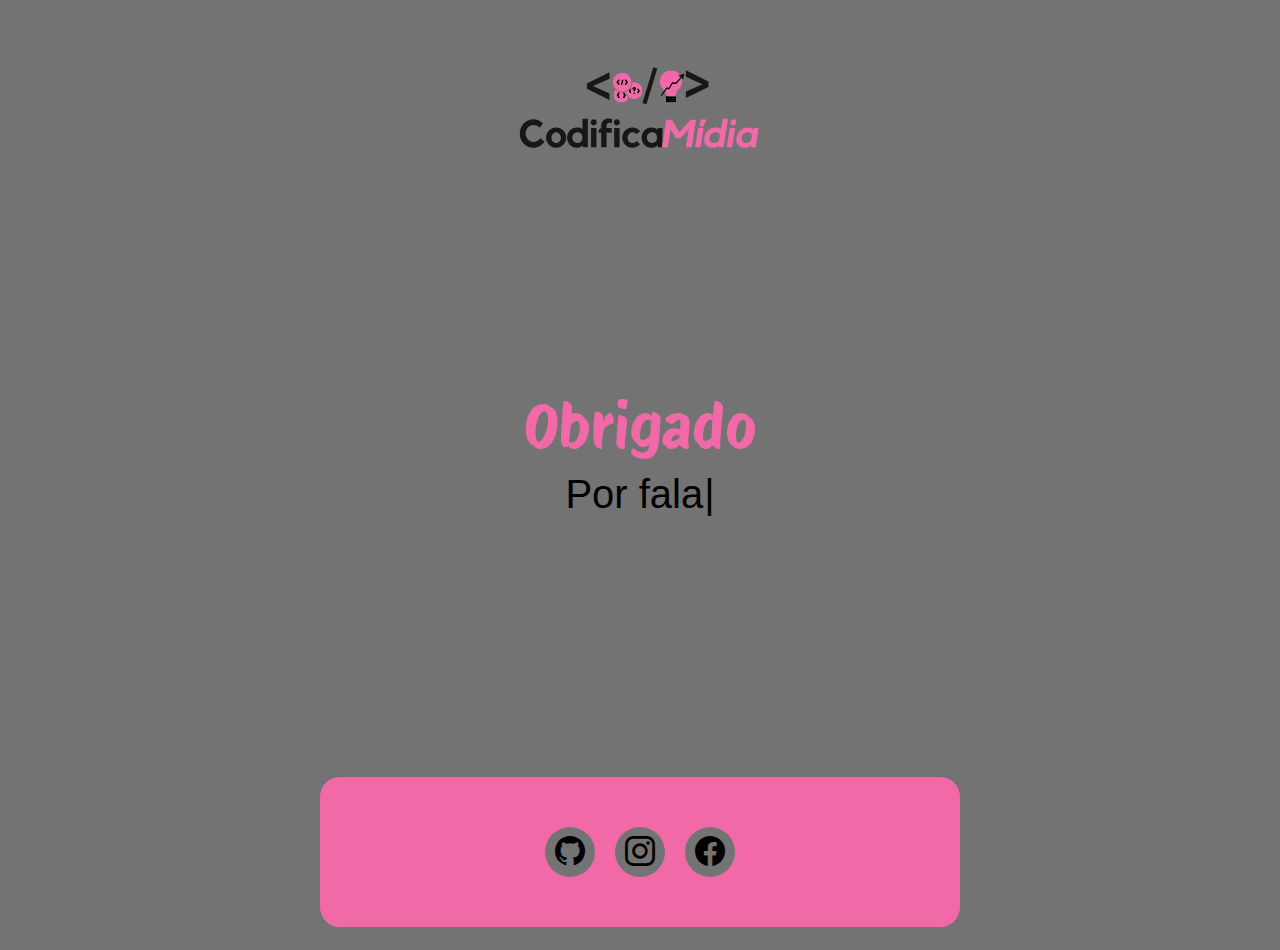
<file: pagina-agradecimento.html>
<!DOCTYPE html>
<html lang="pt-br">
<head>
    <meta charset="UTF-8">
    <meta name="viewport" content="width=device-width, initial-scale=1.0">
    <title>Obrigado!</title>
    <!--bootstrap icons-->
    <link rel="stylesheet" href="https://cdn.jsdelivr.net/npm/bootstrap-icons@1.11.3/font/bootstrap-icons.min.css">
    <!--bootstrap icons-->
    <link href="https://fonts.googleapis.com/css2?family=Protest+Riot&display=swap" rel="stylesheet">
    <link rel="stylesheet" href="style-obrigado.css">
    <script src="menu.js" defer></script>
    <link rel="shortcut icon" href="images/code.svg" type="image/x-icon">
</head>
<body>
    
<header>
    <div class="logo-obrigado">
        <picture>
            <source media="(max-width: 1200px)" srcset="images/imagemlogo.svg" type="image/png">
            <img src="images/imagemlogoM.svg" alt="">
        </picture>
    </div> <!--logo-obrigado-->
</header>

<main>
    <section class="topo-pagina-obrigado">
        <div class="txt-topo-pagina-obrigado">
            <h1>Obrigado</h1>
            <p id="elementEl">Por falar com a gente!</p>
        </div><!--txt-topo-pagina-obrigado-->

        <script>
            'use strict';
            function typeWriter(el){
                const textArray = el.innerHTML.split('');
                el.innerHTML = '';
        
                textArray.forEach((letter, i) => {
                    setTimeout(() => (el.innerHTML += letter), 95 * i);
                });
            }
            typeWriter(elementEl);
        </script>
    </section><!--topo-pagina-obrigado-->

    <section class="redes-sociais-pagina-obrigado">
        <!-- <div class="txt-rede-sociais-pagina-obrigado">
            <h2></h2>
        </div> -->
        <div class="btn-social-pagina-obrigado">
            <a href="https://github.com/codificamidia" target="_blank"><button><i class="bi bi-github"></i></button></a>
            <a href="https://www.instagram.com/codificamidia/" target="_blank"><button><i class="bi bi-instagram"></i></button></a>
            <a href="https://www.facebook.com/profile.php?id=61556168390229" target="_blank"><button><i class="bi bi-facebook"></i></button></a>
        </div><!--btn-social-->
    </section><!--redes-sociais-pagina-obrigado-->


</main>

</body>
</html>
</file>
<file: style.css>
/*ESTILO GERAL*/

*{
    margin: 0;
    padding: 0;
    box-sizing: border-box;
    font-family: sans-serif;
}

body{
    background-color: #737373;
    height: 100vh;
}

.interface{
    max-width: 1280px;
    margin: 0 auto;
}

.flex{
    display: flex;
}

h2.titulo{
    font-size: 38px;
    text-align: center;
}

h2.titulo span{
    color: #ee6ea8;
    text-shadow: 2px 2px 4px rgba(47, 45, 45, 0.5);
}

button:hover, form .btn-enviar input:hover{
    box-shadow: 0px 0px 8px #F16AA7;
    transform: scale(1.05);
}


/* ESTILO DO CABEÇALHO */

header{
    padding: 40px 4%;
}

header > .interface{
    display: flex;
    align-items: center;
    justify-content: space-between;
}

header a {
    display: inline-block;
    transition: .2s;
    color: rgb(0, 0, 0);
    text-decoration: none;
    font-size: 18px;
    font-family: Verdana, Geneva, Tahoma, sans-serif;
}

header nav.menu-desktop a:hover {
    color: #F16AA7;
    transform: scale(1.05);
}

header nav ul{
    list-style: none;
}

header nav.menu-desktop ul li{
 display: inline-block;
 padding: 0 40px;
}

main .btn-contato button{
    padding: 10px 40px;
    font-size: 18px;
    font-weight: 600;
    background-color: #F16AA7;
    border: 0;
    border-radius: 30px;
    cursor: pointer;
    transition: .2s;
    color: #000000;
}

/* ESTILO MENU DO SITE MOBILE*/
.btn-abrir-menu i {
    color: #ee6ea8;
    font-size: 40px;
}

.menu-mobile{
    background-color: #737373;
    height: 100vh;
    position: fixed;
    top: 0;
    right: 0;
    z-index: 99999;
    width: 0%;
    overflow: hidden;
    transition: .5s;
}

.menu-mobile.abrir-menu{
    width: 70%;
}

.menu-mobile.abrir-menu ~ .overlay-menu{
    display: block;
}

.menu-mobile .btn-fechar i{
    color: #ee6ea8;
    font-size:  30px;
}

.menu-mobile .btn-fechar{
    padding: 20px 5%;
}

.menu-mobile nav ul{
    text-align: right;
}

.menu-mobile nav li a{
    font-size: 20px;
    font-weight: 300;
    padding: 20px 8%;
    display: block;
}

.menu-mobile nav li a:hover{
    background-color: #ee6ea8;
}

.overlay-menu{
    background-color: #0000007a;
    width: 100%;
    height: 100%;
    position: fixed;
    top: 0;
    left: 0;
    z-index: 88888;
    display: none;
}


/* ESTILO TOPO DO SITE */

section.topo-do-site{
   padding: 40px 4%; 
}

section.topo-do-site .flex{
    align-items: center;
    /* justify-content: center; */
    gap: 0px;
}

.topo-do-site .txt-topo-site h1{
    font-size: 60px; 
}

.topo-do-site .txt-topo-site h1 span{
    color: #F16AA7;
}

.topo-do-site .txt-topo-site p{
    margin: 40px 0;
    font-size: 22px;
}

.topo-do-site .img-topo-site{
    position: relative;
    animation: flutuar 2s ease-in-out infinite alternate;

}

@keyframes flutuar{
    0%{
        top: 0;
    }

    100%{
        top: 30px;
    }
}

/* ESTILO DAS ESPECIALIDADES */

section.especialidades{
    padding: 40px 4%;
}

section.especialidades .flex{
    gap: 90px;
}

.especialidades .especialidades-box{
    padding: 20px;
    margin-top: 30px;
    border-radius: 20px;
    transition: .2s;
}

.especialidades .especialidades-box:hover{
    transform: scale(1.05);
    box-shadow: 0 0 20px #f16aa768;
}

.especialidades .especialidades-box h3{
    margin: 40px 0;
    font-size: 30px;
}

.especialidades .especialidades-box p{
    margin: 40px 0;
    font-size: 22px;
}

/* ESTILO DO SOBRE */

section.sobre{
    padding: 80px 4%;
}

section.sobre .flex{
    align-items: center;
    gap: 40px;
}
.sobre .txt-sobre h2{
    font-size: 40px;
    line-height: 40px;
}

.sobre .txt-sobre h2 span{
    color: #ee6ea8;
    text-shadow: 2px 2px 4px rgba(47, 45, 45, 0.5); 
    display: block;
    margin-bottom: 30px;
}

.sobre .txt-sobre p{
    margin: 20px 0;
    text-align: justify;
}

 .btn-social button{
    width: 60px;
    height: 60px;
    border-radius: 50px;
    border: none;
    background-color: #ee6ea8;
    font-size: 22px;
    cursor: pointer;
    margin: 0 5px;
    transition: .2s;
    color: rgb(0, 0, 0);
}


/* ESTILO PORTIFÓLIO */

section.portifolio{
    padding: 80px 4%;
    box-shadow: 0 0 40px 10px #ee6ea86b;
}

section.portifolio .flex{
    gap: 80px;
    margin-top: 60px;
}

.img-port{
    width: 360px;
    height: 460px;
    background-color: #ee6ea8;
    background-size: cover;
    background-position: 100% 0%;
    transition: 8s;
    cursor: pointer;
    border-radius: 40px;
    position: relative;
}

.img-port:hover{
    background-position: 100% 100%;
}

.overlay{
    position: absolute;
    top: 0;
    left: 0;
    width: 100%;
    height: 100%;
    background-color: #ee6ea85d;
    border-radius: 40px;
    display: flex;
    align-items: center;
    justify-content: center;
    font-size: 20px;
    font-weight: 600;
    opacity: 0;
    transition: .4s;
}

.overlay:hover{
    opacity: 1;
}

/* ESTILO DO FORMULARIO DE CONTATO */
section.formulario{
    padding: 80px 4%;
}

form{
    max-width: 500px;
    margin: 0 auto;
    display: flex;
    justify-content: center;
    flex-direction: column;
    gap: 10px;
    margin-top: 40px;
}

form input, form textarea{
    width: 100%;
    background-color: #c2629762;
    border: 0;
    outline: 0;
    padding: 20px 15px;
    border-radius: 15px;
    color: #000000;
}

form input::placeholder{
    color: #000000;
}

form textarea::placeholder{
    color: #000000;
}

form textarea{
    resize: none;
    height: 200px;
    
}

form .btn-enviar{
    margin-top: 10px;
    text-align: center;
}

form .btn-enviar input{
    width: 120px;
    background-color: #ee6ea8;
    font-weight: 700;
    cursor: pointer;
    transition: .2s;
}

/* ESTILO DO RODA PÉ */
footer{
    padding: 40px 4%;
    box-shadow: 0 0 40px 10px #ee6ea86b;
}

footer .flex{
    justify-content: space-between;
}

footer .line-footer{
    padding: 20px 0;
}

.borda{
    border-top: 2px solid #ee6ea8;
}

footer .line-footer p{
    color: #ee6ea8;
}

footer .line-footer p i{
   font-size: 22px; 
}

footer .line-footer p a{
    color: #000000;
}

@media screen and (min-width: 1200px){
    .btn-abrir-menu{
        display: none;
    }
}

@media screen and (max-width: 1200px){

    /* CLASSES GERAIS */
    .flex{
        flex-direction: column;
    }

    .topo-do-site .flex{
        flex-direction: column-reverse;
    }

    /* CABEÇALHO */
    .menu-desktop{
        display: none;
    }


    /* TOPO DO SITE */

    
    .topo-do-site .txt-topo-site h1{
        font-size: 30px; 
    }

    .topo-do-site .img-topo-site img{
        width: 105%;
    }

    section.topo-do-site .flex{
        gap: 50px;
    }

    section.topo-do-site{
        padding: 10px 8%;
    }

    /* ESPECIALIDADE */

    section.especialidades{
        padding: 80px 8%;
    }

    section.especialidades .flex{
        gap: 1px;
    }

    h2.titulo{
        font-size: 34px;
    }

    /* ESTILO DO SOBRE */

    section.sobre{
        padding: 40px 8%;
    }

    .sobre .flex{
        flex-direction: column-reverse; 
    }

    .sobre .txt-sobre h2{
        font-size: 34px;
        text-align: center;
    }

    .btn-social {
        text-align: center;
    }
    
    /* ESTILO PORTIFÓLIO */

    section.portifolio{
        padding: 80px 8%;
    }

    .img-port{
        width: 100%;
        max-width: 360px;
        margin: 0 auto;
    }

    /* RODAPÉ */
    footer .flex{
        flex-direction: column;
        gap: 40px;
    }

    footer .line-footer{
        text-align: center;
    }
}
</file>
<file: style-galeria.css>
/* GERAIS */

.linha{
    border-bottom: 2px solid #ee6ea8;
    margin-bottom: 50px;
}

.posts-story-box-1:hover, .posts-story-box-2:hover, .post-carrosseis-box-1:hover, .post-carrosseis-box-2:hover, .post-carrosseis-box-3:hover, .logo-box:hover, .post-estatico-feed-box:hover{
    transform: scale(1.05);
    box-shadow: 0 0 20px #f16aa768;
}


.img-galeria img{
    width: 100%;
    height: auto; 
    border-radius: 20px;
}

.img-galeria:target{
    position: fixed;
    width: 100%;
    top: 15px;
    left: 25%;   
}


/* ESTILO TOPO GALERIA */


section.topo-galeria{
    margin-bottom: -30px 0; 
    background-color: #ee6ea8;
    height: 90px;
}


.topo-galeria .txt-topo-galeria h2{
    text-align: center;
    padding: 10px 0;
}

.topo-galeria .txt-topo-galeria p{
    text-align: center;
}


/* ESTILO LOGO GALERIA */
section.logo-galeria{
    padding: 80px 4%;
}

section.logo-galeria .flex{
    gap: 200px;
    justify-content: center;
}

section.logo-galeria .logo-box{
    width: 250px; 
    transition: .2s;
    border-radius: 20px;
    height: 253px;
    
}


/* ESTILO POSTS STORY */
section.posts-story{
    padding: 50px 0;
}

.posts-story .line-galeria h2{
    margin-top: 30px;
}

section.posts-story .flex{
    gap: 30px;
    justify-content: center;
}

.posts-story .posts-story-box-1, .posts-story-box-2{
    width: 180px; 
    transition: .2s;
    border-radius: 20px;
    height: 318px;
}

.posts-story .posts-story-box-2{
    margin-top: 40px;
}

/* ESTILO POSTS REELS */
section.post-reels{
    padding: 80px 0;
}

section.post-reels .flex{
    gap: 20px;
    justify-content: center;
}

section.post-reels .linha{
    margin-bottom: 50px;
}

.post-reels-box iframe{
    width: 300px; 
    height: 618px;
}



/* ESTILO POSTS CARROSSEIS: */
section.post-carrosseis{
    padding: 20px 0 60px 0;
}
.post-carrosseis-box-1, .post-carrosseis-box-2, .post-carrosseis-box-3{
    width: 1250px; 
    transition: .2s;
    border-radius: 20px;
    height: 310px;
}

.post-carrosseis-box-1, .post-carrosseis-box-2, .post-carrosseis-box-3{
    margin: 50px 0;
}

/* ESTILO SITE */
section.site .site-box{
    padding-bottom: 50px;
}

/* ESTILO FEED ESTATICO */
section.post-estatico-feed{
    padding-bottom: 100px;
}

section.post-estatico-feed .flex{
    gap: 20px;
}

.post-estatico-feed-box{

    transition: .2s;
    border-radius: 20px;

}

@media screen and (min-width: 1200px){
    .galeria-mobile {
        display: none;
    }
}



@media screen and (max-width: 1200px){
    section.galeria-mobile{
        padding: 50px 4%;
    }

    .galeria-desktop {
        display: none;
    }

    /* ESTILO SLIDE */

    /* .swiper{
        height: 444px;
    } */

    .swiper-slide{
        text-align: center;
        display: flex;
        align-items: center;
        justify-content: center;
        padding: 30px;
    }

    :root {
        --swiper-theme-color: #ee6ea8 !important;
    }

    :root{
        --swiper-navigation-size:20px!important;
    }
    
    .img-mobile img{
        width: 100%;
        height: auto;
        border-radius: 20px;
    }

    /* ESTILO CARROCEIS */
    section.post-carrosseis-mobile{
        padding: 80px 0px 80px 0px;
    }

    .logo-mobile{
        padding-bottom: 80px;
    }

    /* ESTILO POST ESTATICO  */
    section.post-estatico-mobile{ 
        padding: 50px 0;
    }

    .post-estatico-mobile-box .img-mobile img{
        width: 80%;
        height: auto;
    }

    .post-estatico-mobile-box .img-mobile a{
        padding: 10px;
        display: flex;
        justify-content: center;
        align-items: center;

    }

    /* ESTILO REELS */
    section.posts-reels-mobile{
        padding: 30px 0;
    }

    section.post-reels-mobile .linha{
        margin-bottom: 30px;
    }

    section.post-reels-mobile .line-galeria{
        padding-top: 50px;
    }




}
</file>
<file: style-obrigado.css>
/* ESTILO GERAL */
*{
    margin: 0;
    padding: 0;
    box-sizing: border-box;
    font-family: sans-serif;
}

body{
    background-color: #737373;
    height: 100vh;
}

/* ESTILO CABEÇALHO */

.logo-obrigado img{
    margin-top: 50px;
    display: block;
    margin-left: auto;
    margin-right: auto;
}

/* ESTILO TOPO */

section.topo-pagina-obrigado{
    padding: 190px 0;
}


.txt-topo-pagina-obrigado h1{
    font-size: 60px;
    font-family: "Protest Riot", sans-serif;
    font-weight: 400;
    font-style: normal;
    color: #F16AA7;
    text-align: center;
}

.txt-topo-pagina-obrigado p{
    text-align: center;
    font-size: 40px;
    margin: 10px 0 70px 0; 
}

#elementEl::after{
    content: '|';
    margin-left: 1px;
    animation: blink 0.8s infinite;
}

@keyframes blink{
    0%{
        opacity: 1
    }
    100%{
        opacity: 0;
    }
}

/* ESTILO REDES SOCIAIS */

.redes-sociais-pagina-obrigado{
    margin-left: auto;
    margin-right: auto;
    background-color: #F16AA7;
    height: 150px;
    width: 50%;
    border-radius: 20px;
}


.btn-social-pagina-obrigado{
    display: flex;
    justify-content: center;
    gap: 10px;
    padding: 50px;
}


.btn-social-pagina-obrigado i{
    font-size: 30px;
}

.btn-social-pagina-obrigado button{
    width: 50px;
    height: 50px;
    border-radius: 50px;
    border: none;
    background-color: #737373;
    cursor: pointer;
    margin: 0 5px;
    color: rgb(0, 0, 0);
}

/* ESTILO MOBILE */
@media screen and (max-width: 1200px){

    section.topo-pagina-obrigado{
        padding: auto 0px;
    }

    .txt-topo-pagina-obrigado p{
        font-size: 30px;
        margin: auto!important; 
    }

    .redes-sociais-pagina-obrigado{
        width: 90%;
        height: 90px;
        padding: 20px 0;
    }

    .btn-social-pagina-obrigado{
        padding: 0px;
    }

}
</file>
